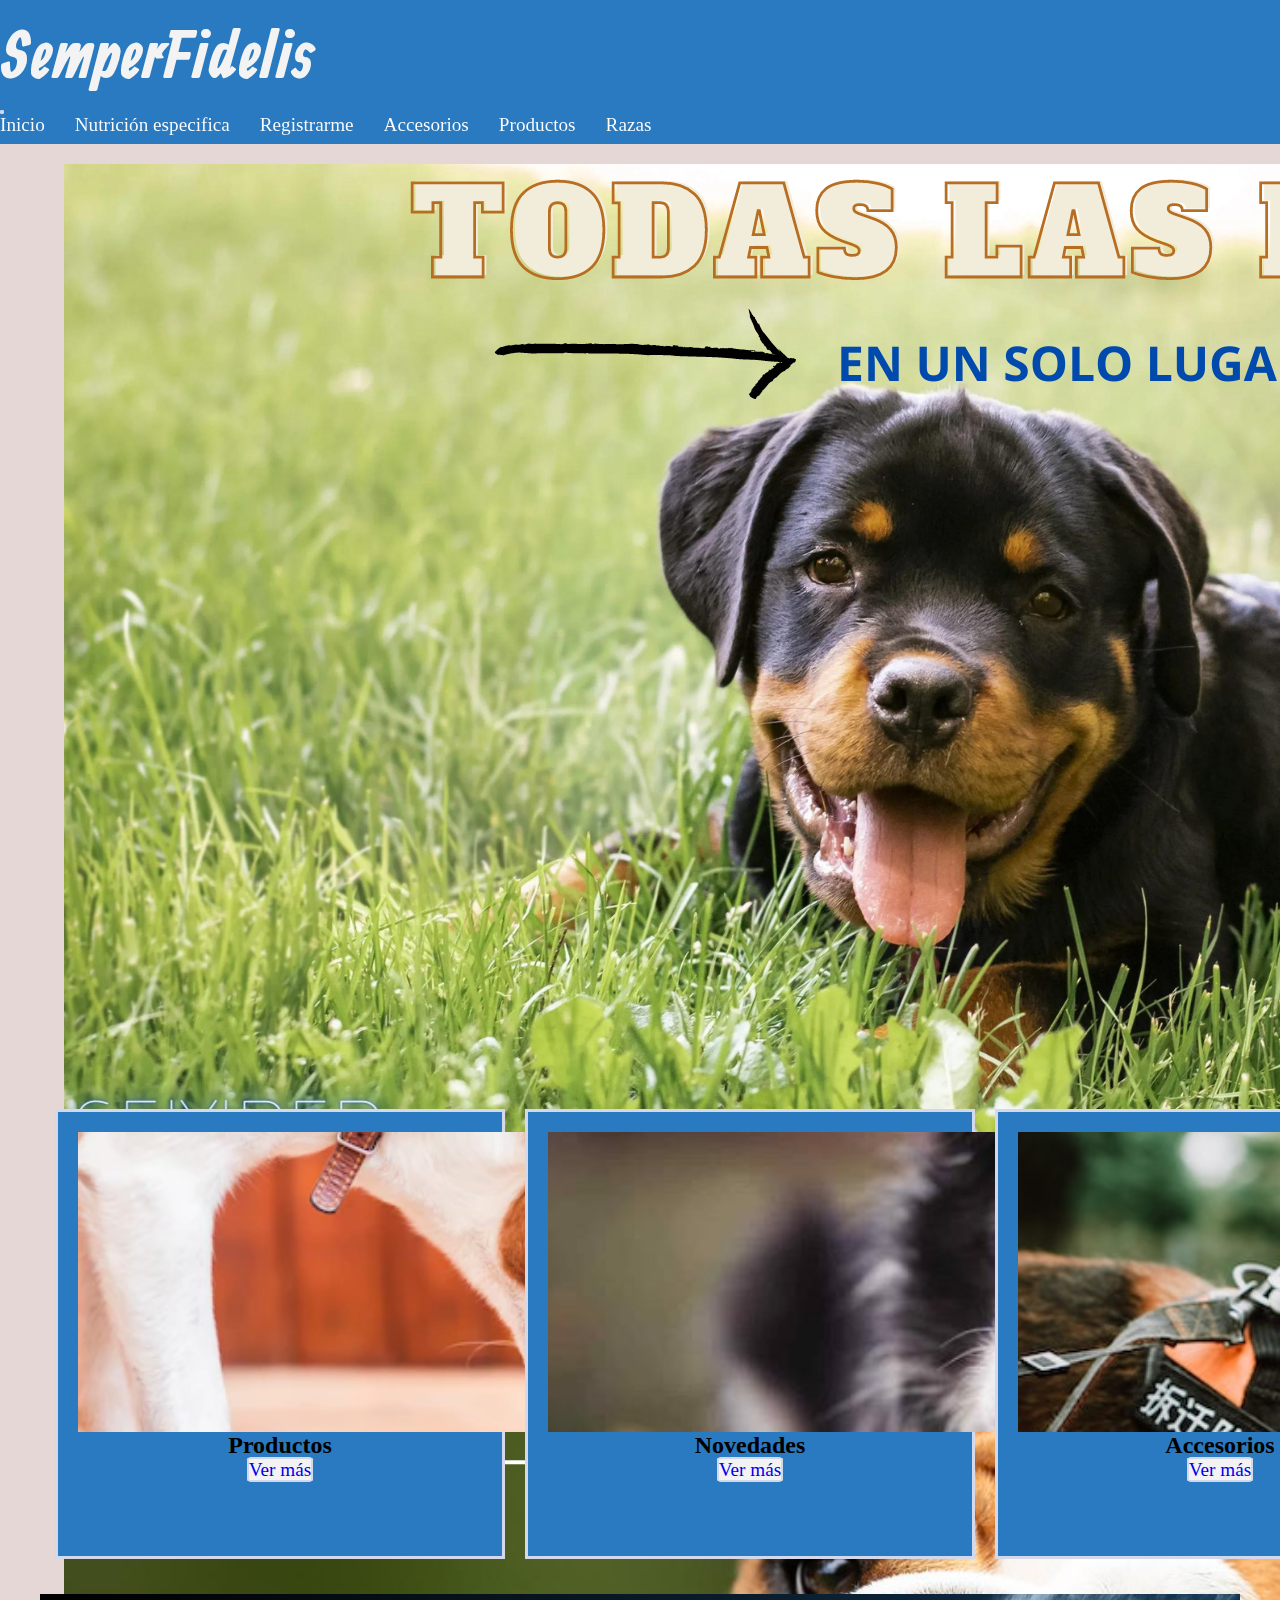
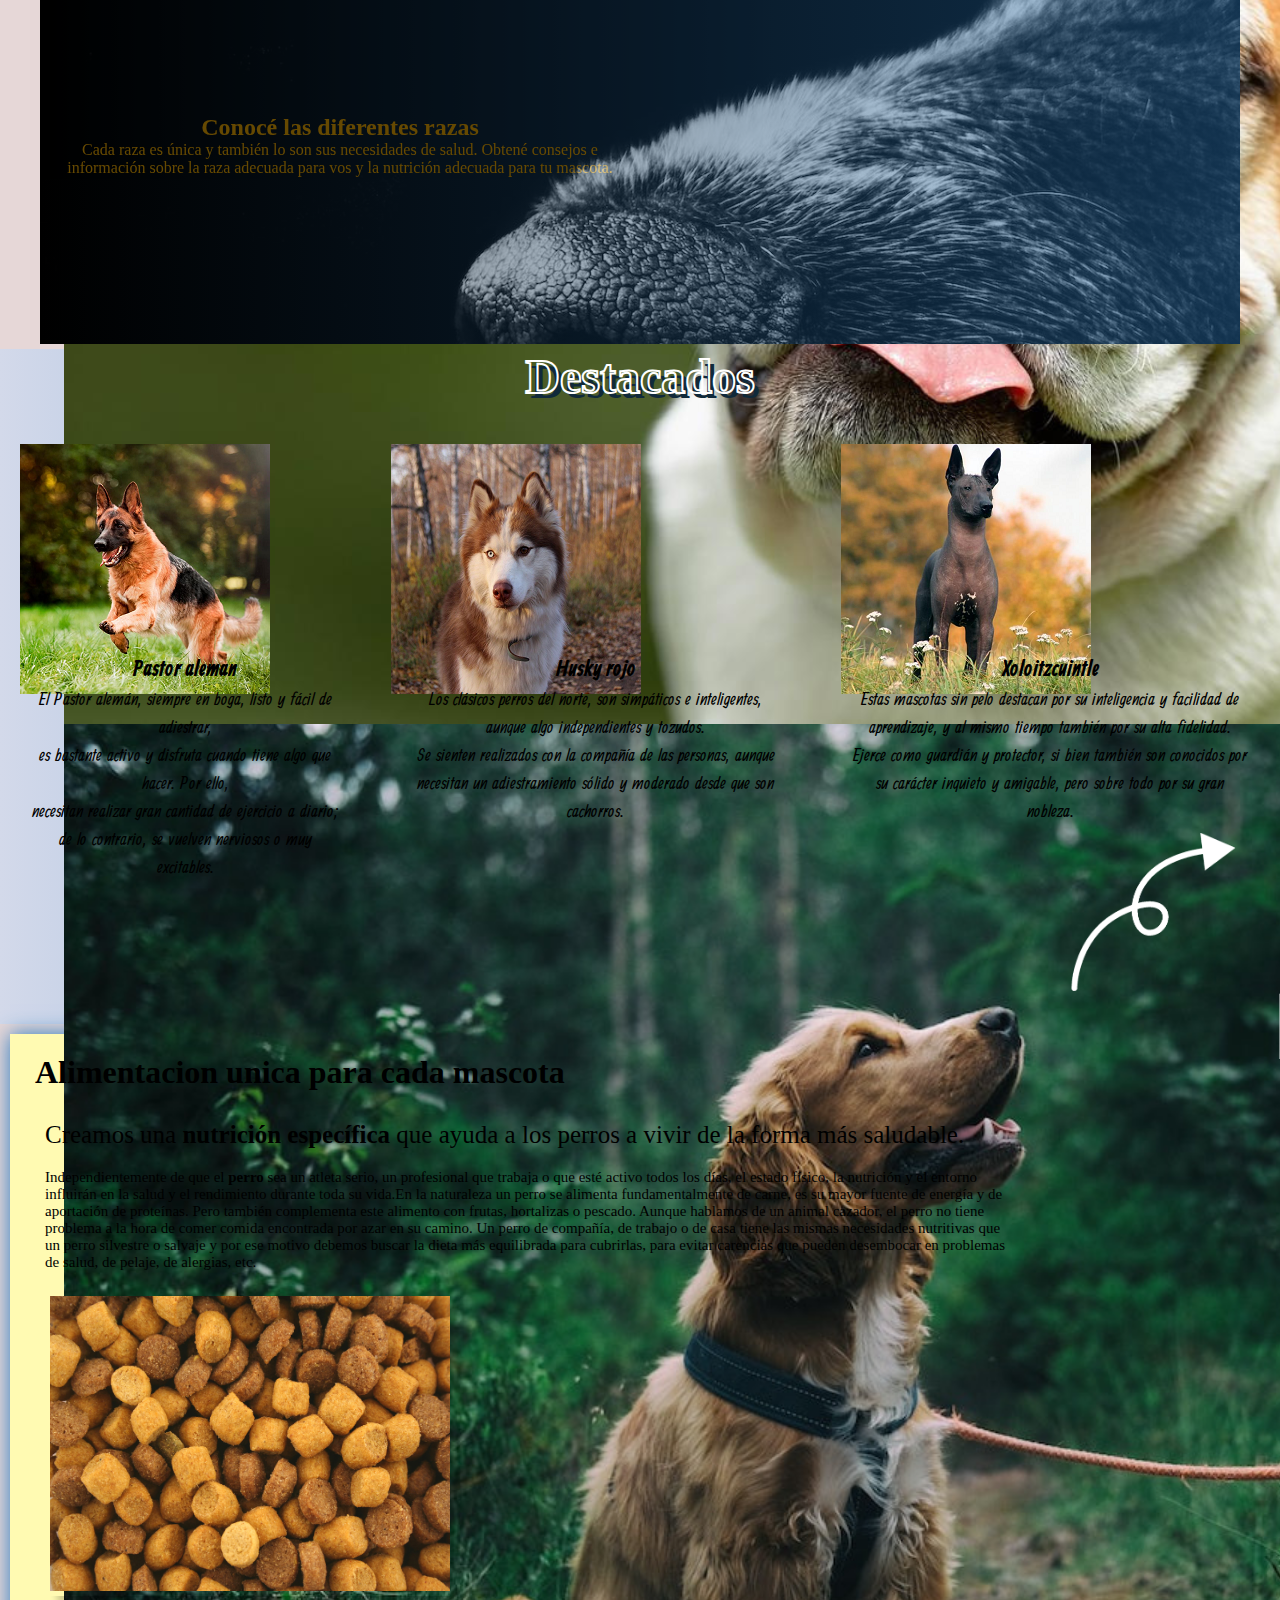
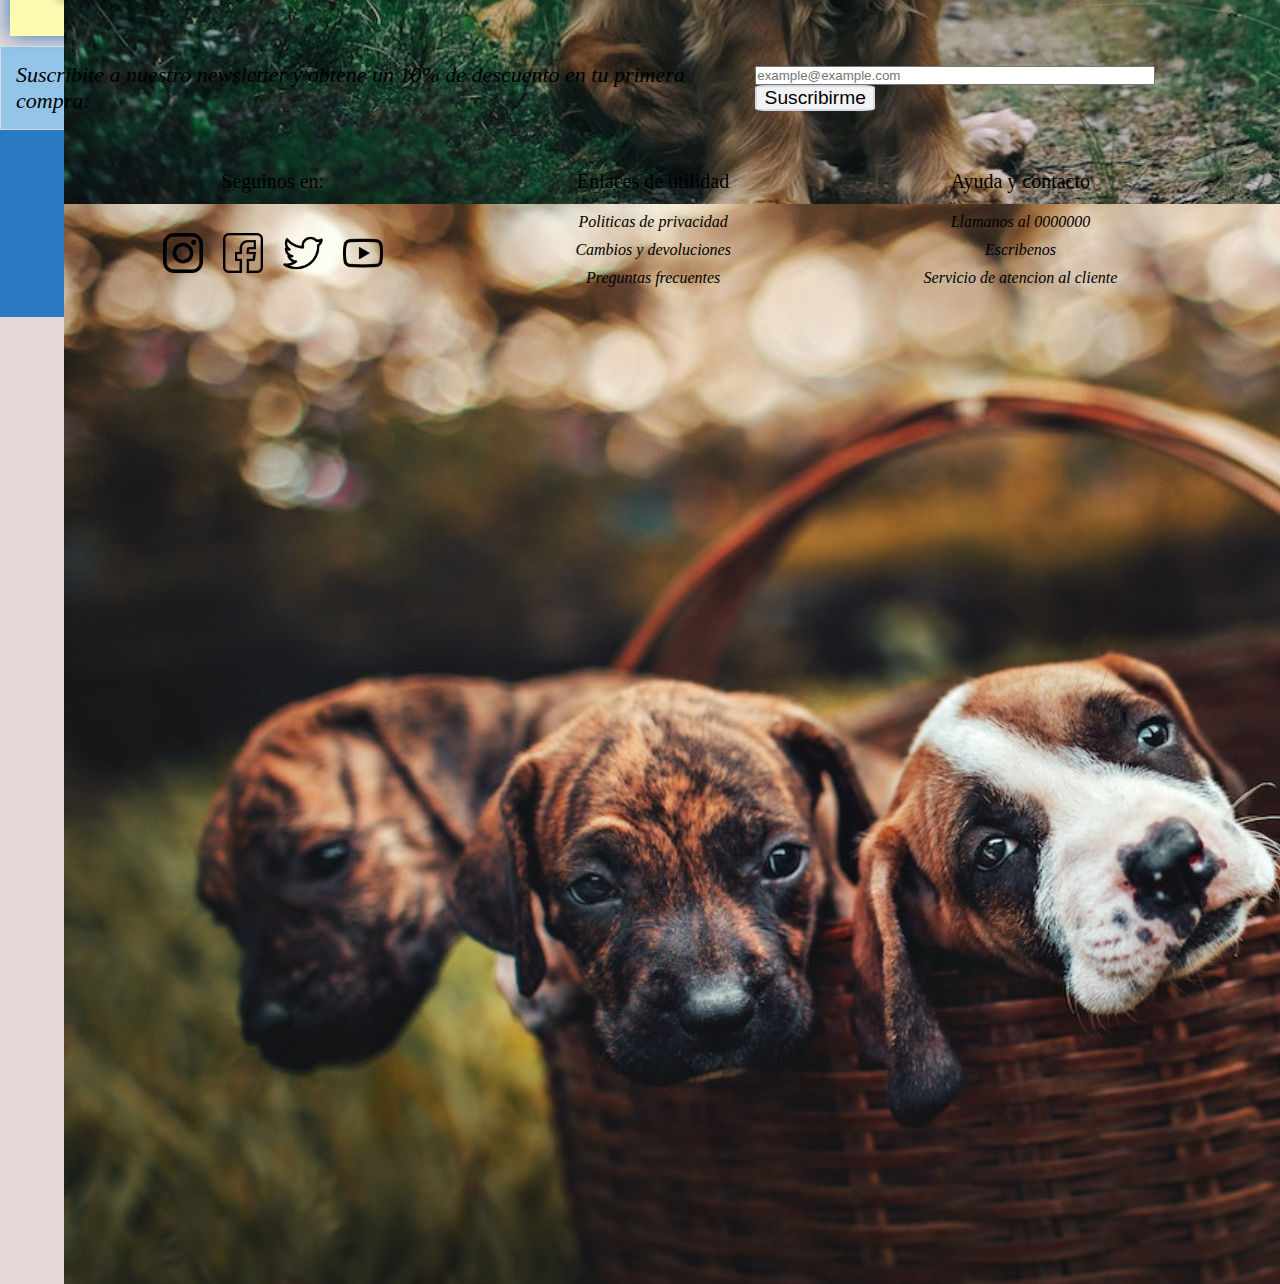
<file: index.html>
<html lang="en">
  <head>
    <meta charset="UTF-8" />
    <meta http-equiv="X-UA-Compatible" content="IE=edge" />
    <meta name="viewport" content="width=device-width, initial-scale=1.0" />
    <meta
      name="description"
      content="La salud y alimentacion es unica para cada mascota ¡Enterate de mas aca!"
    />
    <link
      rel="shortcut icon"
      href="./img/semperfidelis.ico"
      type="image/x-icon"
    />
    <link
      href="https://cdn.jsdelivr.net/npm/bootstrap@5.2.3/dist/css/bootstrap.min.css"
      rel="stylesheet"
      integrity="sha384-rbsA2VBKQhggwzxH7pPCaAqO46MgnOM80zW1RWuH61DGLwZJEdK2Kadq2F9CUG65"
      crossorigin="anonymous"
    />
    <link rel="stylesheet" href="./css/style.css" />
    <link rel="preconnect" href="https://fonts.googleapis.com" />
    <link rel="preconnect" href="https://fonts.gstatic.com" crossorigin />
    <link
      href="https://fonts.googleapis.com/css2?family=Keania+One&family=Kenia&family=Ranga:wght@400;700&display=swap"
      rel="stylesheet"
    />
    <title>Semper Fidelis|Nutricion para cada mascota</title>
  </head>

  <body>
    <header class="navbar navbar-expand-lg p-3">
      <div class="container-fluid">
        <h1>SemperFidelis</h1>
        <button
          class="navegacion navbar-toggler"
          type="button"
          data-bs-toggle="collapse"
          data-bs-target="#navbarNav"
          aria-controls="navbarNav"
          aria-expanded="false"
          aria-label="Toggle navigation"
        >
          <span class="navbar-toggler-icon"></span>
        </button>
        <nav class="navegacion__inicio collapse navbar-collapse" id="navbarNav">
          <ul>
            <li class="nav-item">
              <a class="nav-link" aria-current="page" href="index.html"
                >Inicio</a
              >
            </li>
            <li class="nav-item">
              <a class="nav-link" href="./pages/nutricion-especifica.html"
                >Nutrición especifica</a
              >
            </li>
            <li class="nav-item">
              <a class="nav-link" href="./pages/registrarme.html"
                >Registrarme</a
              >
            </li>
            <li class="nav-item">
              <a class="nav-link" href="./pages/accesorios.html">Accesorios</a>
            </li>
            <li class="nav-item">
              <a class="nav-link" href="./pages/productos.html">Productos</a>
            </li>
            <li class="nav-item">
              <a class="nav-link" href="./pages/razas-perros.html">Razas</a>
            </li>
          </ul>
        </nav>
      </div>
    </header>

    <!---------------------------------------------- Inicio del main ----------------------------------------------->
    <main>
      <section
        id="carouselExampleControls"
        class="carousel slide"
        data-bs-ride="carousel"
      >
        <div class="carousel-inner">
          <div class="carrousel carousel-item active">
            <img
              src="./img/todaslasrazascarou.png"
              class="d-block w-100 h-auto img-fluid"
              alt="perro rottweiler"
            />
          </div>
          <div class="carousel-item">
            <img
              src="./img/nutricionperrocarou.png"
              class="d-block w-100 img-fluid"
              alt="..."
            />
          </div>
          <div class="carousel-item">
            <img
              src="./img/registrateobtene.png"
              class="d-block w-100 img-fluid"
              alt="Perro en el bosque"
            />
          </div>
          <div class="carousel-item">
            <img
              src="./img/losmejorespro.png"
              class="d-block w-100 img-fluid"
              alt="cachorros en un canasto"
            />
          </div>
        </div>
        <button
          class="carrousel__boton carousel-control-prev"
          type="button"
          data-bs-target="#carouselExampleControls"
          data-bs-slide="prev"
        >
          <span class="carousel-control-prev-icon" aria-hidden="true"></span>
          <span class="visually-hidden">Previous</span>
        </button>
        <button
          class="carrousel__boton carousel-control-next"
          type="button"
          data-bs-target="#carouselExampleControls"
          data-bs-slide="next"
        >
          <span class="carousel-control-next-icon" aria-hidden="true"></span>
          <span class="visually-hidden">Next</span>
        </button>
      </section>
      <!------------------------------------------PORDUCTOS ACCESORIOS NOVEDADES----------------------------------------->

      <section class="card">
        <article class="card__tarj">
          <img
            class="img-fluid card__foto"
            src="./img/perrocomiendo"
            alt="perro comiendo"
          />
          <div class="card-body">
            <h2 class="card__title">Productos</h2>
            <a
              href="./pages/productos.html"
              class="btn d-grid gap-2 col-6 mx-auto"
              >Ver más</a
            >
          </div>
        </article>

        <article class="card__tarj">
          <img
            class="img-fluid card__foto"
            src="./img/novedadesperro.jpg"
            alt="perro moviendo la cabeza"
          />
          <div class="card-body">
            <h2 class="card__title">Novedades</h2>
            <a href="#" class="btn d-grid gap-2 col-6 mx-auto">Ver más</a>
          </div>
        </article>

        <article class="card__tarj">
          <img
            class="img-fluid card__foto"
            src="./img/arneshusky.jpg"
            alt="perro con arnes"
          />
          <div class="card-body">
            <h2 class="card__title">Accesorios</h2>
            <a
              href="./pages/accesorios.html"
              class="btn d-grid gap-2 col-6 mx-auto"
              >Ver más</a
            >
          </div>
        </article>
      </section>

      <!---------------------------------------- Razas de perros ------------------------------->
      <section>
        <article class="razas">
          <a class="capa" href="./pages/razas-perros.html">
            <div class="capa__dtlle">
              <div class="razas__texto">
                <h2 class="text-center fs-1">
                  Conocé las diferentes <strong>razas</strong>
                </h2>
                <p>
                  Cada raza es única y también lo son sus necesidades de salud.
                  Obtené consejos e información sobre la raza adecuada para vos
                  y la nutrición adecuada para tu mascota.
                </p>
              </div>
            </div>
          </a>
        </article>
      </section>

      <!---------------------------------------------------------Destacados-------------------------------------------------------------------->
      <section>
        <h2 class="destacados shadow">Destacados</h2>

        <div class="destacados__perros">
          <article class="destacados__tarjeta row g-0">
            <div class="destacados__imagen">
              <img
                src="./img/pastordefensa.png"
                class="img-fluid"
                alt="pastor aleman"
              />
            </div>
            <div class="destacados__texto">
              <h3>Pastor aleman</h3>
              <p>
                El Pastor alemán, siempre en boga, listo y fácil de adiestrar,
                <br />
                es bastante activo y disfruta cuando tiene algo que hacer. Por
                ello, <br />
                necesitan realizar gran cantidad de ejercicio a diario; de lo
                contrario, se vuelven nerviosos o muy excitables.
              </p>
            </div>
          </article>
          <article class="destacados__tarjeta row g-0">
            <div class="destacados__imagen">
              <img
                src="./img/huskyrojo.png"
                class="img-fluid"
                alt="perro siberiano"
              />
            </div>
            <div class="destacados__texto">
              <h3>Husky rojo</h3>
              <p>
                Los clásicos perros del norte, son simpáticos e inteligentes,
                <br />
                aunque algo independientes y tozudos. <br />
                Se sienten realizados con la compañía de las personas, aunque
                necesitan un adiestramiento sólido y moderado desde que son
                cachorros.
              </p>
            </div>
          </article>
          <article class="destacados__tarjeta row g-0">
            <div class="destacados__imagen">
              <img
                src="./img/destacado3perro.png"
                class="img-fluid"
                alt="perro sin pelo"
              />
            </div>
            <div class="destacados__texto">
              <h3>Xoloitzcuintle</h3>
              <p>
                Estas mascotas sin pelo destacan por su inteligencia y facilidad
                de aprendizaje, y al mismo tiempo también por su alta fidelidad.
                <br />
                Ejerce como guardián y protector, si bien también son conocidos
                por su carácter inquieto y amigable, pero sobre todo por su gran
                nobleza.
              </p>
            </div>
          </article>
        </div>
      </section>
      <!-------------------------------------ALIMENTACION UNICA------------------------------------>

      <section class="d-flex justify-content-around container-fluid">
        <div class="alimentacionunica d-flex flex-md-column flex-xl-row">
          <div class="text-center">
            <h2 class="alimentacionunica__titulo">
              Alimentacion unica para cada <strong>mascota</strong>
            </h2>

            <p class="alimentacionunica__parrafo1">
              Creamos una <strong>nutrición específica</strong> que ayuda a los
              perros a vivir de la forma más saludable.
            </p>

            <p class="alimentacionunica__parrafo2 text-center">
              Independientemente de que el <strong>perro</strong> sea un atleta
              serio, un profesional que trabaja o que esté activo todos los
              días, el estado físico, la nutrición y el entorno influirán en la
              salud y el rendimiento durante toda su vida.En la naturaleza un
              perro se alimenta fundamentalmente de carne, es su mayor fuente de
              energía y de aportación de proteínas. Pero también complementa
              este alimento con frutas, hortalizas o pescado. Aunque hablamos de
              un animal cazador, el perro no tiene problema a la hora de comer
              comida encontrada por azar en su camino. Un perro de compañía, de
              trabajo o de casa tiene las mismas necesidades nutritivas que un
              perro silvestre o salvaje y por ese motivo debemos buscar la dieta
              más equilibrada para cubrirlas, para evitar carencias que pueden
              desembocar en problemas de salud, de pelaje, de alergias, etc.
            </p>
          </div>

          <img
            class="alimentacionunica__img fluid-img rounded mx-auto d-block"
            src="./img/comidaperro.jpg"
            alt="comida de perro"
          />
        </div>
      </section>
      <!---------------------------------------------------------------------------->

      <article class="newsletter">
        <p class="newsletter__parrafo">
          Suscribite a nuestro newsletter y obtene un 10% de descuento en tu
          primera compra:
        </p>
        <form action="">
          <input
            class="newsletter__input"
            type="text"
            placeholder="example@example.com"
          />
          <button class="btn">Suscribirme</button>
        </form>
      </article>
    </main>
    <!---------------------------------------------------------------- Fin del main ----------------------------------------------------------------->

    <!-------------------------------------------------------------- --Inicio del footer ------------------------------------------------------------>

    <footer class="footer">
      <div class="footer__redes">
        <span class="footer__span">Seguinos en:</span>
        <div class="footer__logoredes">
          <a href="https://www.instagram.com/">
            <img src="./img/logotipo-de-instagram.png" alt="logo instagram"
          /></a>
          <a href="https://www.facebook.com/"
            ><img src="./img/facebook.png" alt="logo facebook"
          /></a>
          <a href="https://twitter.com/"
            ><img src="./img/twitter.png" alt="logo twitter"
          /></a>
          <a href="https://www.youtube.com/"
            ><img src="./img/youtube.png" alt="logo youtube"
          /></a>
        </div>
      </div>

      <div class="footer__enlaces">
        <span class="footer__span">Enlaces de utilidad</span>
        <i>Politicas de privacidad</i>
        <i>Cambios y devoluciones</i>
        <i>Preguntas frecuentes</i>
      </div>

      <div class="footer__ayuda">
        <span class="footer__span">Ayuda y contacto</span>
        <i>Llamanos al 0000000</i>
        <i>Escribenos</i>
        <i>Servicio de atencion al cliente</i>
      </div>
    </footer>
    <script
      src="https://cdn.jsdelivr.net/npm/bootstrap@5.2.3/dist/js/bootstrap.bundle.min.js"
      integrity="sha384-kenU1KFdBIe4zVF0s0G1M5b4hcpxyD9F7jL+jjXkk+Q2h455rYXK/7HAuoJl+0I4"
      crossorigin="anonymous"
    ></script>
  </body>
</html>
</file>
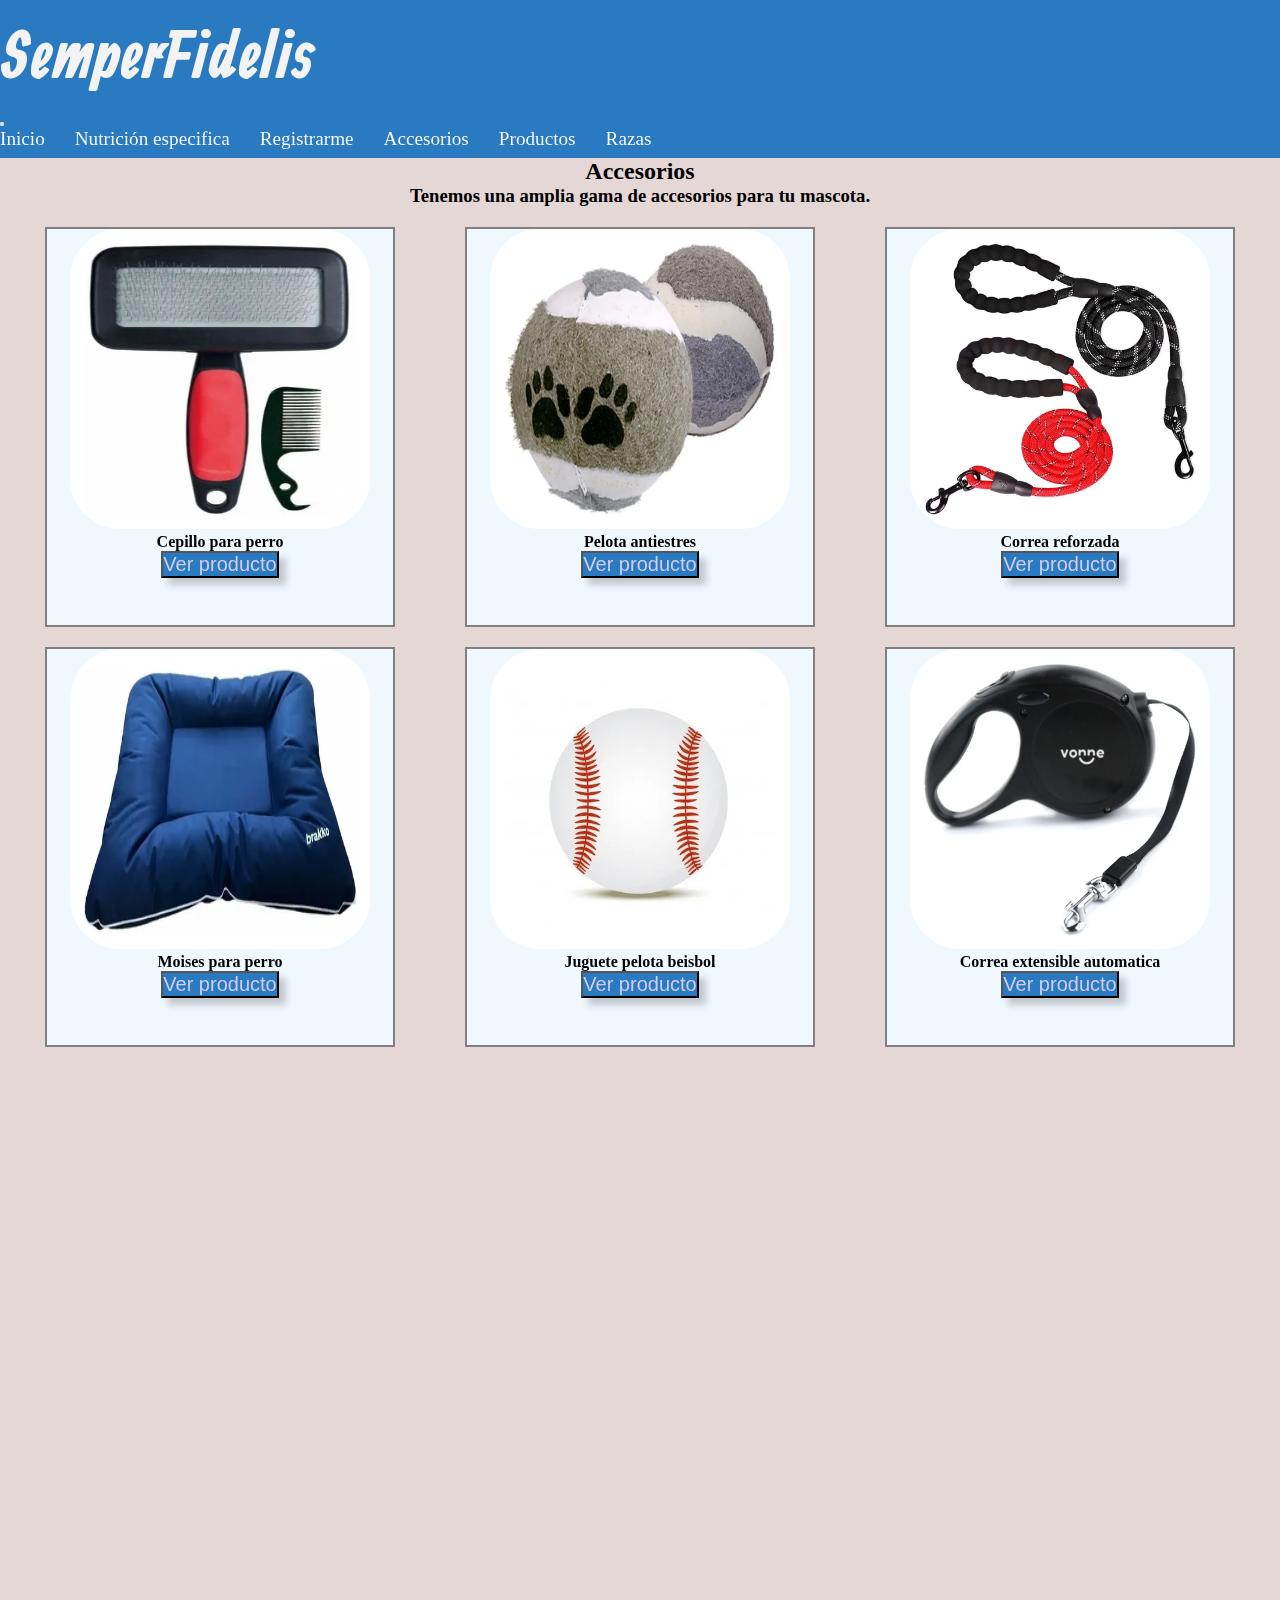
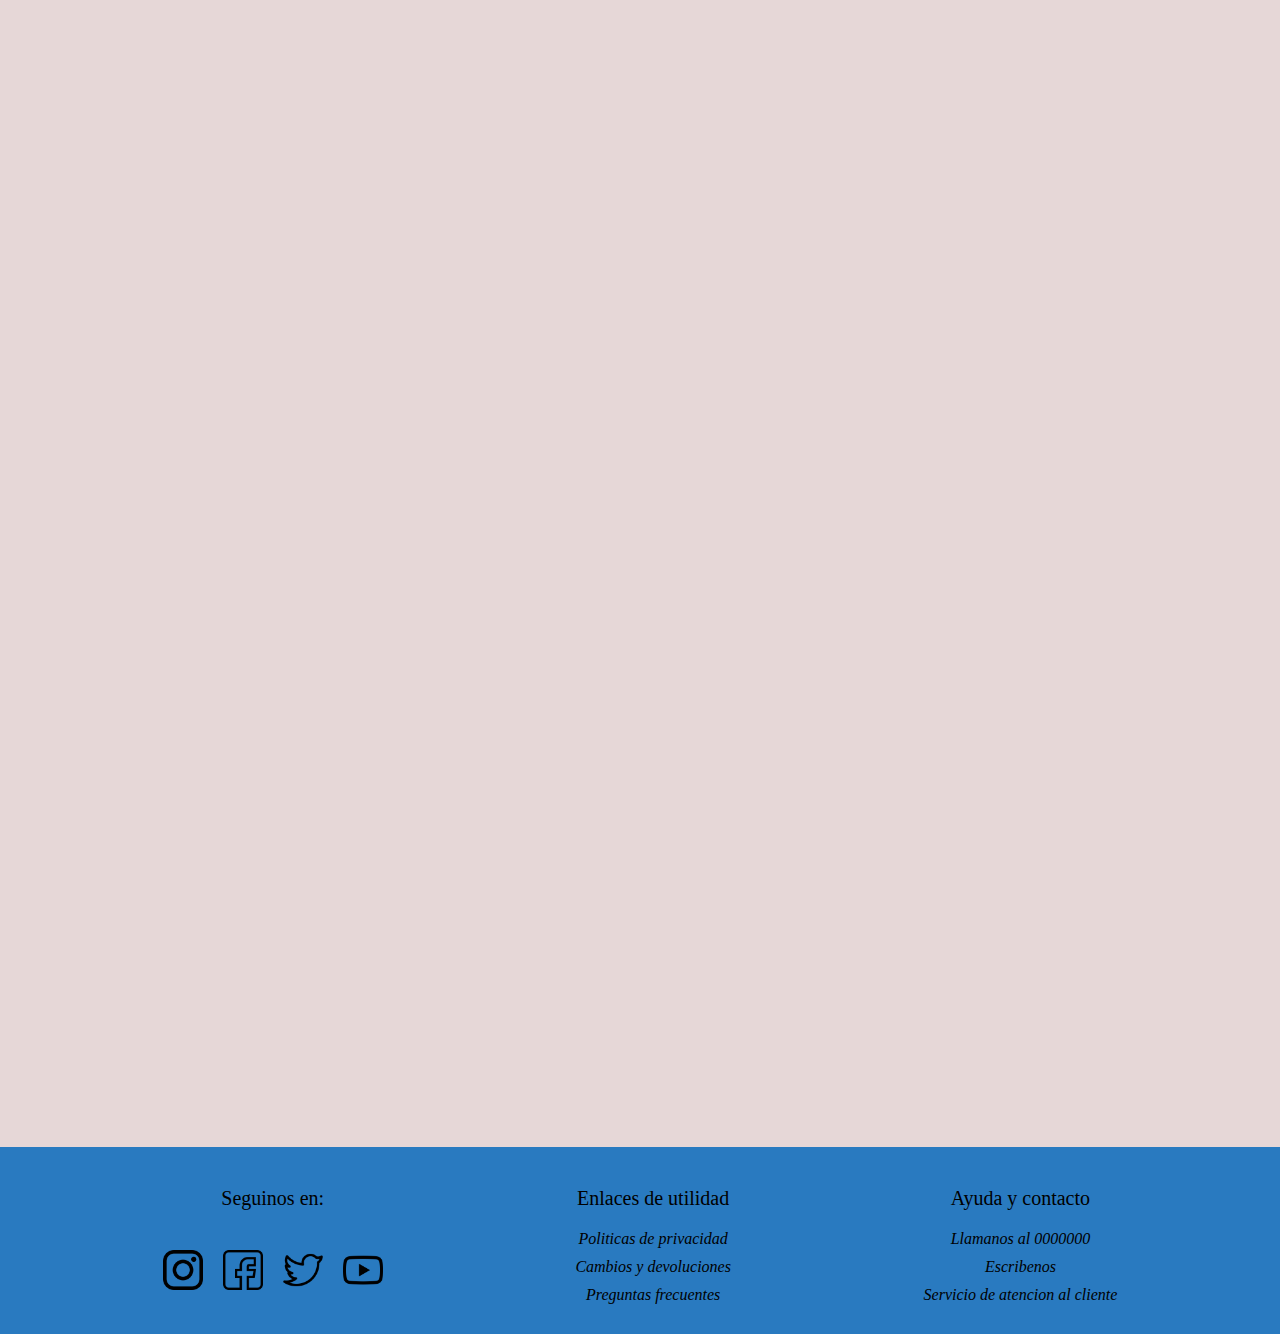
<file: pages/accesorios.html>
<!DOCTYPE html>
<html lang="en">
  <head>
    <meta charset="UTF-8" />
    <meta http-equiv="X-UA-Compatible" content="IE=edge" />
    <meta name="viewport" content="width=device-width, initial-scale=1.0" />
    <meta
      name="description"
      content="Amplia gama de accesorios para tu perro, la experiencia mas comoda en la compra para tu mascota"
    />
    <link
      rel="shortcut icon"
      href="../img/semperfidelis.ico"
      type="image/x-icon"
    />
    <link href="https://unpkg.com/aos@2.3.1/dist/aos.css" rel="stylesheet" />
    <link
      href="https://cdn.jsdelivr.net/npm/bootstrap@5.2.3/dist/css/bootstrap.min.css"
      rel="stylesheet"
      integrity="sha384-rbsA2VBKQhggwzxH7pPCaAqO46MgnOM80zW1RWuH61DGLwZJEdK2Kadq2F9CUG65"
      crossorigin="anonymous"
    />
    <link rel="stylesheet" href="../css/style.css" />
    <link rel="preconnect" href="https://fonts.googleapis.com" />
    <link rel="preconnect" href="https://fonts.gstatic.com" crossorigin />
    <link
      href="https://fonts.googleapis.com/css2?family=Keania+One&family=Kenia&family=Ranga:wght@400;700&display=swap"
      rel="stylesheet"
    />
    <title>SemperFidelis|Los accesorios que necesita tu perro</title>
  </head>
  <body>
    <header class="navbar navbar-expand-lg p-3">
      <div class="container-fluid">
        <h1>SemperFidelis</h1>

        <a class="navbar-brand" href="#"></a>
        <button
          class="navegacion navbar-toggler"
          type="button"
          data-bs-toggle="collapse"
          data-bs-target="#navbarNav"
          aria-controls="navbarNav"
          aria-expanded="false"
          aria-label="Toggle navigation"
        >
          <span class="navbar-toggler-icon"></span>
        </button>
        <nav class="navegacion__inicio collapse navbar-collapse" id="navbarNav">
          <ul>
            <li class="nav-item">
              <a class="nav-link" aria-current="page" href="../index.html"
                >Inicio</a
              >
            </li>
            <li class="nav-item">
              <a class="nav-link" href="./nutricion-especifica.html"
                >Nutrición especifica</a
              >
            </li>
            <li class="nav-item">
              <a class="nav-link" href="./registrarme.html">Registrarme</a>
            </li>
            <li class="nav-item">
              <a class="nav-link" href="./accesorios.html">Accesorios</a>
            </li>
            <li class="nav-item">
              <a class="nav-link" href="./productos.html">Productos</a>
            </li>
            <li class="nav-item">
              <a class="nav-link" href="./razas-perros.html">Razas</a>
            </li>
          </ul>
        </nav>
      </div>
    </header>
    <main>
      <section class="pagina-accesorios">
        <div class="pagina__titulo">
          <h2 class="fs-1 fw-bold">Accesorios</h2>

          <h3 class="fs-4 fst-italic">
            Tenemos una amplia gama de <strong>accesorios</strong> para tu
            mascota.
          </h3>
        </div>
      </section>

      <section>
        <div class="accesorios">
          <div class="accesorios__tarjeta" data-aos="flip-down">
            <img
              class="img-fluid accesorios__img"
              src="../img/cepilloperro"
              alt="cepilloperro"
            />
            <h4>Cepillo para perro</h4>
            <button class="accesorios__boton">Ver producto</button>
          </div>

          <div class="accesorios__tarjeta" data-aos="flip-down">
            <img
              class="img-fluid accesorios__img"
              src="../img/tenisperro.webp"
              alt="pelota de tenis"
            />
            <h4>Pelota antiestres</h4>
            <button class="accesorios__boton">Ver producto</button>
          </div>

          <div class="accesorios__tarjeta" data-aos="flip-down">
            <img
              class="img-fluid accesorios__img"
              src="../img/sogaperro.webp"
              alt="correa para perro"
            />
            <h4>Correa reforzada</h4>
            <button class="accesorios__boton">Ver producto</button>
          </div>

          <div class="accesorios__tarjeta" data-aos="flip-down">
            <img
              class="img-fluid accesorios__img"
              src="../img/camaperro.webp"
              alt="cama de perro"
            />
            <h4>Moises para perro</h4>
            <button class="accesorios__boton">Ver producto</button>
          </div>

          <div class="accesorios__tarjeta" data-aos="flip-down">
            <img
              class="img-fluid accesorios__img"
              src="../img/pelotamaciza.webp"
              alt="pelota juguete"
            />
            <h4>Juguete pelota beisbol</h4>
            <button class="accesorios__boton">Ver producto</button>
          </div>

          <div class="accesorios__tarjeta" data-aos="flip-down">
            <img
              class="img-fluid accesorios__img"
              src="../img/correaextensible.webp"
              alt="correa extensible"
            />
            <h4>Correa extensible automatica</h4>
            <button class="accesorios__boton">Ver producto</button>
          </div>

          <div class="accesorios__tarjeta" data-aos="flip-down">
            <img
              class="img-fluid accesorios__img"
              src="../img/collarperro.webp"
              alt="collar para perro"
            />
            <h4>Collar reforzado regulable</h4>
            <button class="accesorios__boton">Ver producto</button>
          </div>

          <div class="accesorios__tarjeta" data-aos="flip-down">
            <img
              class="img-fluid accesorios__img"
              src="../img/cortauñasperros.webp"
              alt="corta uñas para perros"
            />
            <h4>Alicate corta uña</h4>
            <button class="accesorios__boton">Ver producto</button>
          </div>

          <div class="accesorios__tarjeta" data-aos="flip-down">
            <img
              class="img-fluid accesorios__img"
              src="../img/correaverde.webp"
              alt="correa de perros"
            />
            <h4>Correa reforzada grande</h4>
            <button class="accesorios__boton">Ver producto</button>
          </div>

          <div class="accesorios__tarjeta" data-aos="flip-down">
            <img
              class="img-fluid accesorios__img"
              src="../img/huesosoga.webp"
              alt="juguete soga"
            />
            <h4>Juguete soga anudada</h4>
            <button class="accesorios__boton">Ver producto</button>
          </div>

          <div class="accesorios__tarjeta" data-aos="flip-down">
            <img
              class="img-fluid accesorios__img"
              src="../img/juegueterellenable.webp"
              alt="juguete rellenable"
            />
            <h4>Juguete rellenable zambo</h4>
            <button class="accesorios__boton">Ver producto</button>
          </div>

          <div class="accesorios__tarjeta" data-aos="flip-down">
            <img
              class="img-fluid accesorios__img"
              src="../img/pelotabasquet.webp"
              alt="juguete pelota basket"
            />
            <h4>Pelota basket vinilo</h4>
            <button class="accesorios__boton">Ver producto</button>
          </div>

          <div class="accesorios__tarjeta" data-aos="flip-down">
            <img
              class="img-fluid accesorios__img"
              src="../img/arnespretal.webp"
              alt="arnes perro"
            />
            <h4>Arnes ajustable</h4>
            <button class="accesorios__boton">Ver producto</button>
          </div>
          <div class="accesorios__tarjeta" data-aos="flip-down">
            <img
              class="img-fluid accesorios__img"
              src="../img/pecheraverde.webp"
              alt="pechera perro"
            />
            <h4>Pechera antitirones acolchada</h4>
            <button class="accesorios__boton">Ver producto</button>
          </div>

          <div class="accesorios__tarjeta" data-aos="flip-down">
            <img
              class="img-fluid accesorios__img"
              src="../img/pecherasoldado.webp"
              alt="pechera"
            />
            <h4>Pretal arnes</h4>
            <button class="accesorios__boton">Ver producto</button>
          </div>

          <div class="accesorios__tarjeta" data-aos="flip-down">
            <img
              class="img-fluid accesorios__img"
              src="../img/patoconsonido.webp"
              alt="juguete pato"
            />
            <h4>Juguete pato chillon</h4>
            <button class="accesorios__boton">Ver producto</button>
          </div>
          <div class="accesorios__tarjeta" data-aos="flip-down">
            <img
              class="img-fluid accesorios__img"
              src="../img/mordillo.webp"
              alt="juguete dental"
            />
            <h4>Juguete dental con soga</h4>
            <button class="accesorios__boton">Ver producto</button>
          </div>

          <div class="accesorios__tarjeta" data-aos="flip-down">
            <img
              class="img-fluid accesorios__img"
              src="../img/correaperro.webp"
              alt="correa para perro"
            />
            <h4>Correa paseo</h4>
            <button class="accesorios__boton">Ver producto</button>
          </div>
        </div>
      </section>
    </main>

    <footer class="footer">
      <div class="footer__redes">
        <span class="footer__span">Seguinos en:</span>
        <div class="footer__logoredes">
          <img src="../img/logotipo-de-instagram.png" alt="logo instagram" />
          <img src="../img/facebook.png" alt="logo facebook" />
          <img src="../img/twitter.png" alt="logo twitter" />
          <img src="../img/youtube.png" alt="logo youtube" />
        </div>
      </div>

      <div class="footer__enlaces">
        <span class="footer__span">Enlaces de utilidad</span>
        <i>Politicas de privacidad</i>
        <i>Cambios y devoluciones</i>
        <i>Preguntas frecuentes</i>
      </div>

      <div class="footer__ayuda">
        <span class="footer__span">Ayuda y contacto</span>
        <i>Llamanos al 0000000</i>
        <i>Escribenos</i>
        <i>Servicio de atencion al cliente</i>
      </div>
    </footer>
    <script
      src="https://cdn.jsdelivr.net/npm/bootstrap@5.2.3/dist/js/bootstrap.bundle.min.js"
      integrity="sha384-kenU1KFdBIe4zVF0s0G1M5b4hcpxyD9F7jL+jjXkk+Q2h455rYXK/7HAuoJl+0I4"
      crossorigin="anonymous"
    ></script>
    <script src="https://unpkg.com/aos@2.3.1/dist/aos.js"></script>
    <script>
      AOS.init();
    </script>
  </body>
</html>
</file>
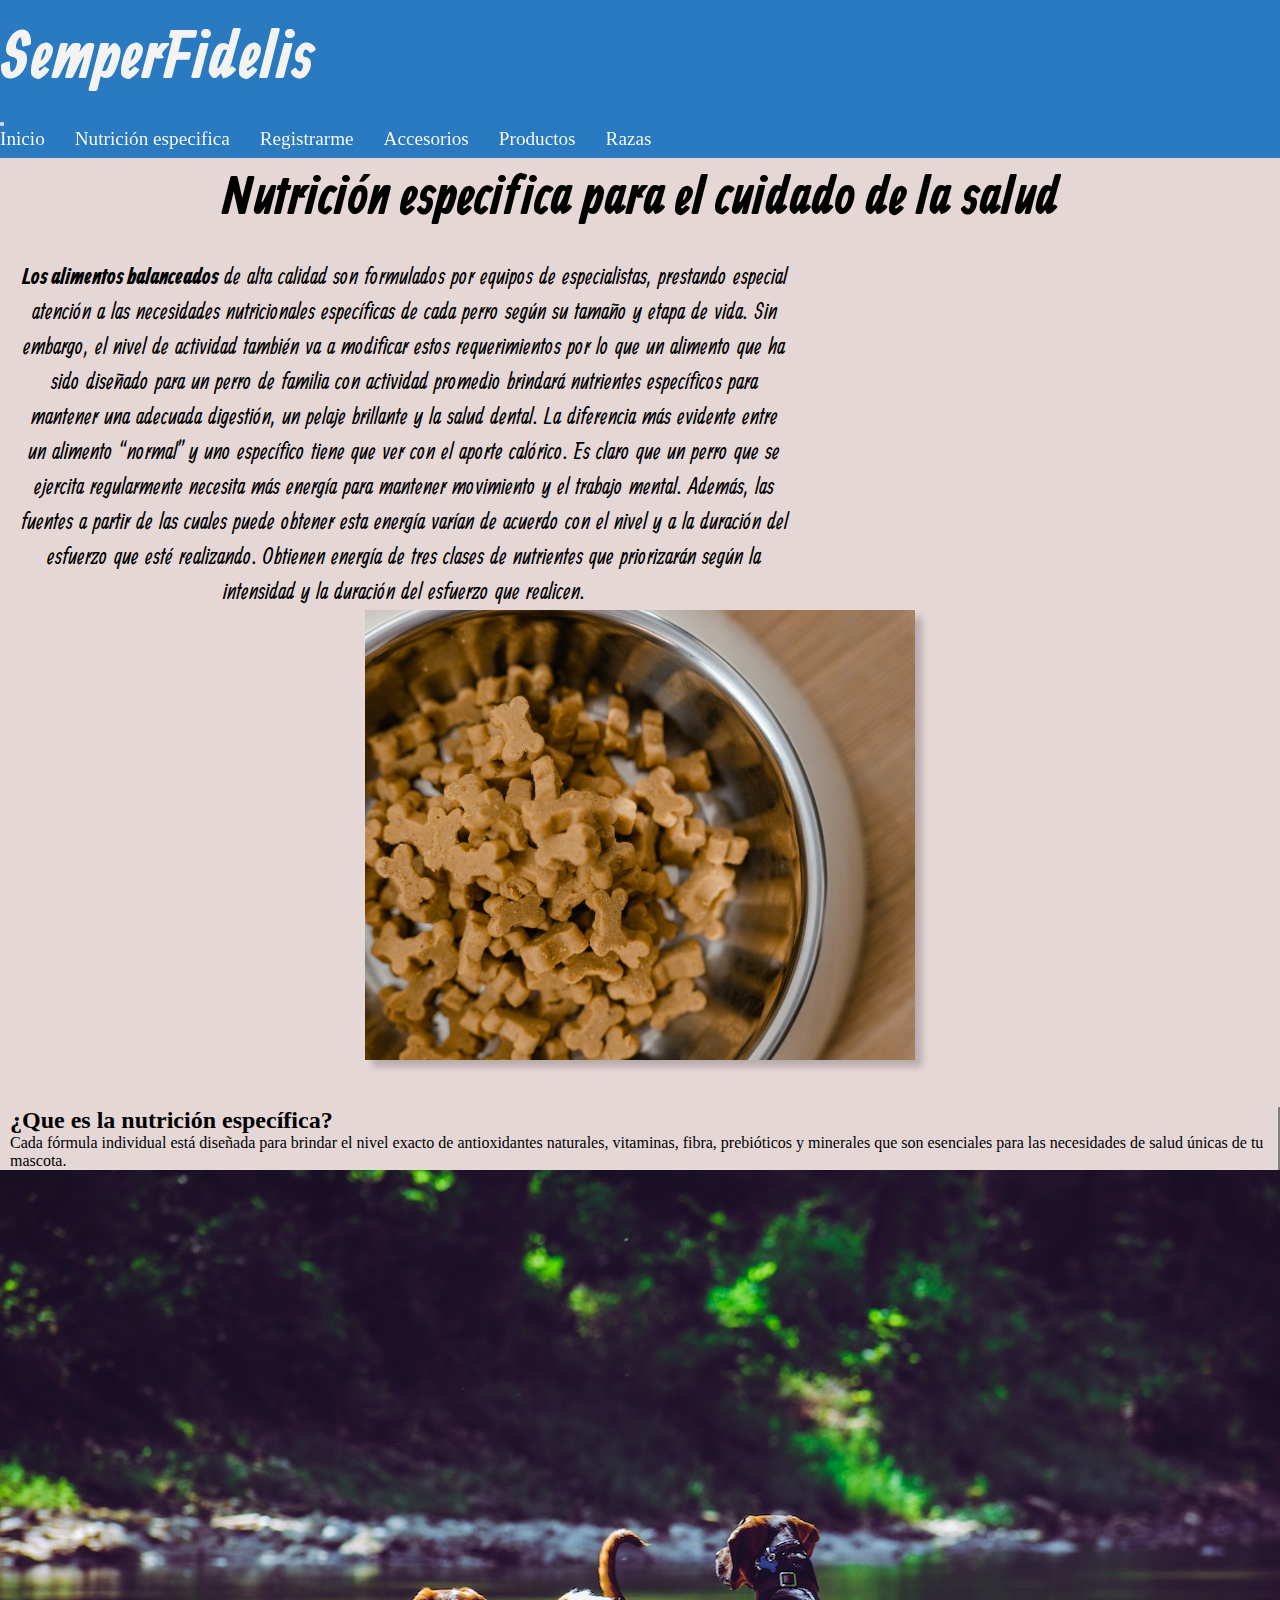
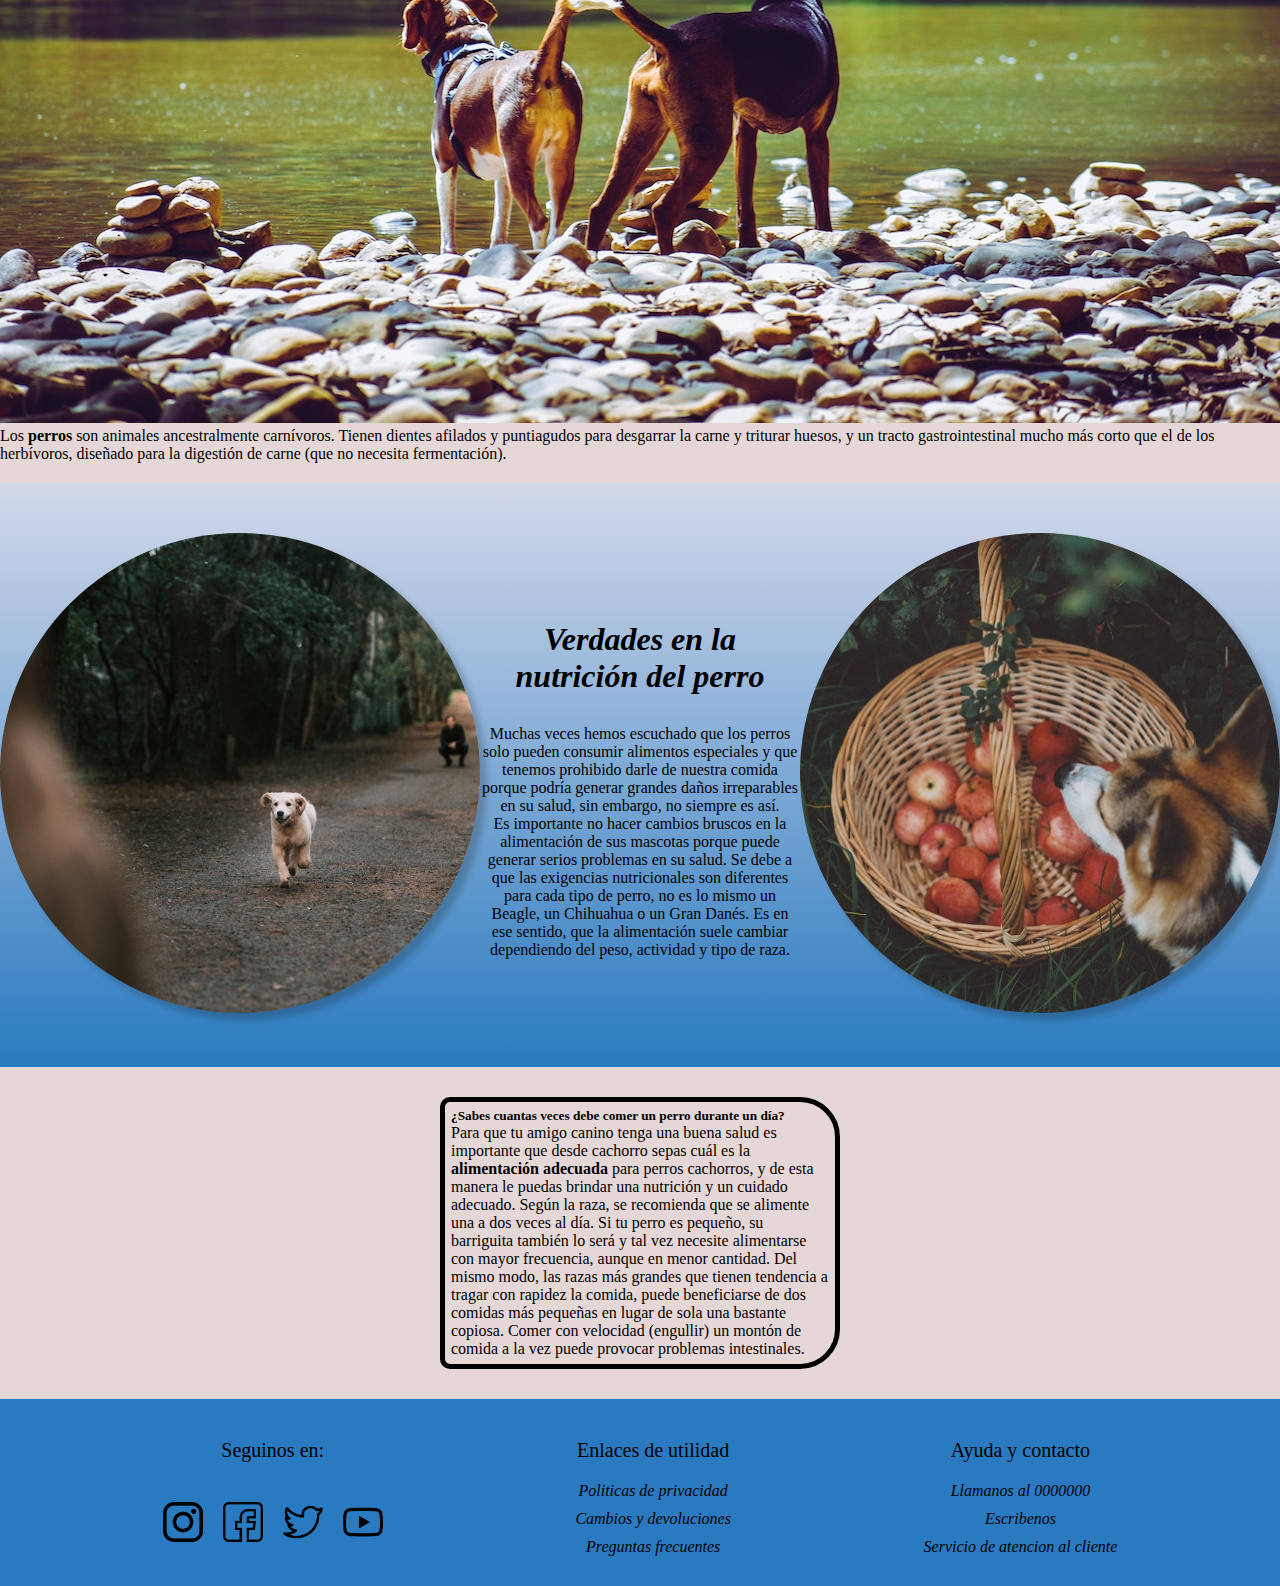
<file: pages/nutricion-especifica.html>
<!DOCTYPE html>
<html lang="en">
  <head>
    <meta charset="UTF-8" />
    <meta http-equiv="X-UA-Compatible" content="IE=edge" />
    <meta name="viewport" content="width=device-width, initial-scale=1.0" />
    <meta
      name="description"
      content="Mejora la salud de tu perro, las necesidades nutricionales son diferentes para cada mascota dependiendo de su raza y actividades"
    />
    <link
      rel="shortcut icon"
      href="../img/semperfidelis.ico"
      type="image/x-icon"
    />
    <link href="https://unpkg.com/aos@2.3.1/dist/aos.css" rel="stylesheet" />
    <link
      href="https://cdn.jsdelivr.net/npm/bootstrap@5.2.3/dist/css/bootstrap.min.css"
      rel="stylesheet"
      integrity="sha384-rbsA2VBKQhggwzxH7pPCaAqO46MgnOM80zW1RWuH61DGLwZJEdK2Kadq2F9CUG65"
      crossorigin="anonymous"
    />
    <link rel="stylesheet" href="../css/style.css" />
    <link rel="preconnect" href="https://fonts.googleapis.com" />
    <link rel="preconnect" href="https://fonts.gstatic.com" crossorigin />
    <link
      href="https://fonts.googleapis.com/css2?family=Keania+One&family=Kenia&family=Ranga:wght@400;700&display=swap"
      rel="stylesheet"
    />
    <title>SemperFidelis|Nutricion especifica para cada perro</title>
  </head>
</html>
<body>
  <header class="navbar navbar-expand-lg p-3">
    <div class="container-fluid">
      <h1>SemperFidelis</h1>

      <a class="navbar-brand" href="#"></a>
      <button
        class="navegacion navbar-toggler"
        type="button"
        data-bs-toggle="collapse"
        data-bs-target="#navbarNav"
        aria-controls="navbarNav"
        aria-expanded="false"
        aria-label="Toggle navigation"
      >
        <span class="navbar-toggler-icon"></span>
      </button>
      <nav class="navegacion__inicio collapse navbar-collapse" id="navbarNav">
        <ul>
          <li class="nav-item">
            <a class="nav-link" aria-current="page" href="../index.html"
              >Inicio</a
            >
          </li>
          <li class="nav-item">
            <a class="nav-link" href="./nutricion-especifica.html"
              >Nutrición especifica</a
            >
          </li>
          <li class="nav-item">
            <a class="nav-link" href="./registrarme.html">Registrarme</a>
          </li>
          <li class="nav-item">
            <a class="nav-link" href="./accesorios.html">Accesorios</a>
          </li>
          <li class="nav-item">
            <a class="nav-link" href="./productos.html">Productos</a>
          </li>
          <li class="nav-item">
            <a class="nav-link" href="./razas-perros.html">Razas</a>
          </li>
        </ul>
      </nav>
    </div>
  </header>

  <main>
    <section class="especifica container">
      <h1 class="especifica__titulo">
        Nutrición especifica para el cuidado de la <strong>salud</strong>
      </h1>
      <div class="especifica__salud fs-4 d-flex flex-xxl-row">
        <p class="especifica__parra">
          <strong>Los alimentos balanceados</strong> de alta calidad son
          formulados por equipos de especialistas, prestando especial atención a
          las necesidades nutricionales específicas de cada perro según su
          tamaño y etapa de vida. Sin embargo, el nivel de actividad también va
          a modificar estos requerimientos por lo que un alimento que ha sido
          diseñado para un perro de familia con actividad promedio brindará
          nutrientes específicos para mantener una adecuada digestión, un pelaje
          brillante y la salud dental. La diferencia más evidente entre un
          alimento “normal” y uno específico tiene que ver con el aporte
          calórico. Es claro que un perro que se ejercita regularmente necesita
          más energía para mantener movimiento y el trabajo mental. Además, las
          fuentes a partir de las cuales puede obtener esta energía varían de
          acuerdo con el nivel y a la duración del esfuerzo que esté realizando.
          Obtienen energía de tres clases de nutrientes que priorizarán según la
          intensidad y la duración del esfuerzo que realicen.
        </p>
        <img
          class="img-fluid especifica__imagen"
          src="../img/nutricionespe.jpg"
          alt="comida para perro"
        />
      </div>
    </section>

    <section>
      <div class="nutricion container text-start">
        <div class="col d-lg-flex flex-lg-row gap-4">
          <div class="nutricion__izquierda col">
            <h2 class="nutricion__titulo fs-2">
              ¿Que es la <strong>nutrición específica</strong>?
            </h2>
            <p class="fs-4">
              Cada fórmula individual está diseñada para brindar el nivel exacto
              de antioxidantes naturales, vitaminas, fibra, prebióticos y
              minerales que son esenciales para las necesidades de salud únicas
              de tu mascota.
            </p>
          </div>
          <div class="d-flex align-items-center col">
            <img
              class="perronutricion img-fluid"
              src="../img/dosperrosrio.jpg"
              alt="perro en el rio"
            />
          </div>
          <div class="col fs-4">
            <p>
              Los <strong>perros</strong> son animales ancestralmente
              carnívoros. Tienen dientes afilados y puntiagudos para desgarrar
              la carne y triturar huesos, y un tracto gastrointestinal mucho más
              corto que el de los herbívoros, diseñado para la digestión de
              carne (que no necesita fermentación).
            </p>
          </div>
        </div>
      </div>
    </section>

    <section class="semper container-fluid text-center">
      <div class="semper__alimento">
        <div class="container">
          <img
            class="semper__camino img-fluid"
            src="../img/camino.jpg"
            alt="perro en un camino"
          />
        </div>
        <div class="semper__verdades container">
          <h3 class="semper__titulo">Verdades en la nutrición del perro</h3>
          <p class="semper__parrafo">
            Muchas veces hemos escuchado que los perros solo pueden consumir
            alimentos especiales y que tenemos prohibido darle de nuestra comida
            porque podría generar grandes daños irreparables en su salud, sin
            embargo, no siempre es así. <br />
            Es importante no hacer cambios bruscos en la alimentación de sus
            mascotas porque puede generar serios problemas en su salud. Se debe
            a que las exigencias nutricionales son diferentes para cada tipo de
            perro, no es lo mismo un Beagle, un Chihuahua o un Gran Danés. Es en
            ese sentido, que la alimentación suele cambiar dependiendo del peso,
            actividad y tipo de raza.
          </p>
        </div>
        <div class="container">
          <img
            class="semper__manzana img-fluid"
            src="../img/manzana.jpg"
            alt="perro con canasto de manzana"
          />
        </div>
      </div>
    </section>

    <article class="semper__cuantasveces text-center">
      <div class="semper__durantedia">
        <h5 class="semper__subtitulo">
          ¿Sabes cuantas veces debe comer un perro durante un día?
        </h5>
        <p>
          Para que tu amigo canino tenga una buena salud es importante que desde
          cachorro sepas cuál es la <strong>alimentación adecuada</strong> para
          perros cachorros, y de esta manera le puedas brindar una nutrición y
          un cuidado adecuado. Según la raza, se recomienda que se alimente una
          a dos veces al día. Si tu perro es pequeño, su barriguita también lo
          será y tal vez necesite alimentarse con mayor frecuencia, aunque en
          menor cantidad. Del mismo modo, las razas más grandes que tienen
          tendencia a tragar con rapidez la comida, puede beneficiarse de dos
          comidas más pequeñas en lugar de sola una bastante copiosa. Comer con
          velocidad (engullir) un montón de comida a la vez puede provocar
          problemas intestinales.
        </p>
      </div>
    </article>
  </main>
  <footer class="footer">
    <div class="footer__redes">
      <span class="footer__span">Seguinos en:</span>
      <div class="footer__logoredes">
        <img src="../img/logotipo-de-instagram.png" alt="logo instagram" />
        <img src="../img/facebook.png" alt="logo facebook" />
        <img src="../img/twitter.png" alt="logo twitter" />
        <img src="../img/youtube.png" alt="logo youtube" />
      </div>
    </div>

    <div class="footer__enlaces">
      <span class="footer__span">Enlaces de utilidad</span>
      <i>Politicas de privacidad</i>
      <i>Cambios y devoluciones</i>
      <i>Preguntas frecuentes</i>
    </div>

    <div class="footer__ayuda">
      <span class="footer__span">Ayuda y contacto</span>
      <i>Llamanos al 0000000</i>
      <i>Escribenos</i>
      <i>Servicio de atencion al cliente</i>
    </div>
  </footer>
  <script
    src="https://cdn.jsdelivr.net/npm/bootstrap@5.2.3/dist/js/bootstrap.bundle.min.js"
    integrity="sha384-kenU1KFdBIe4zVF0s0G1M5b4hcpxyD9F7jL+jjXkk+Q2h455rYXK/7HAuoJl+0I4"
    crossorigin="anonymous"
  ></script>
</body>
</file>
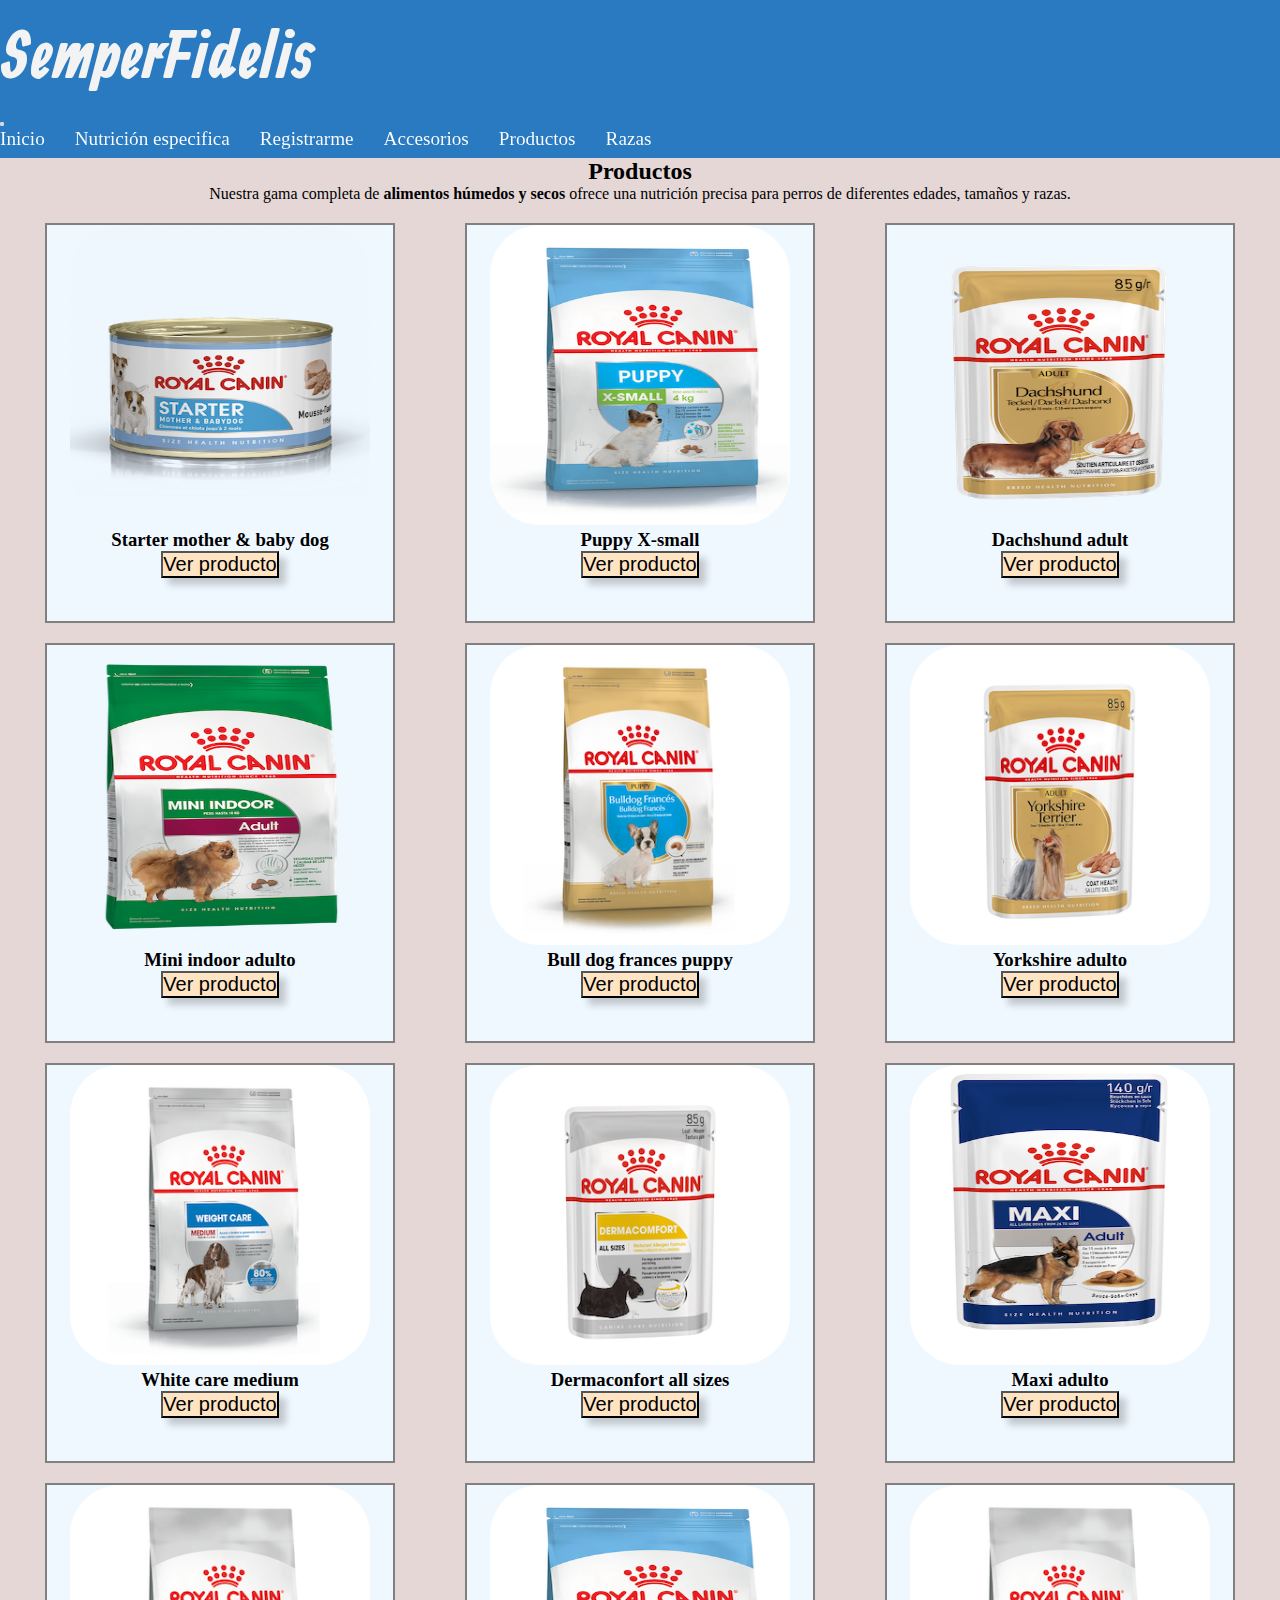
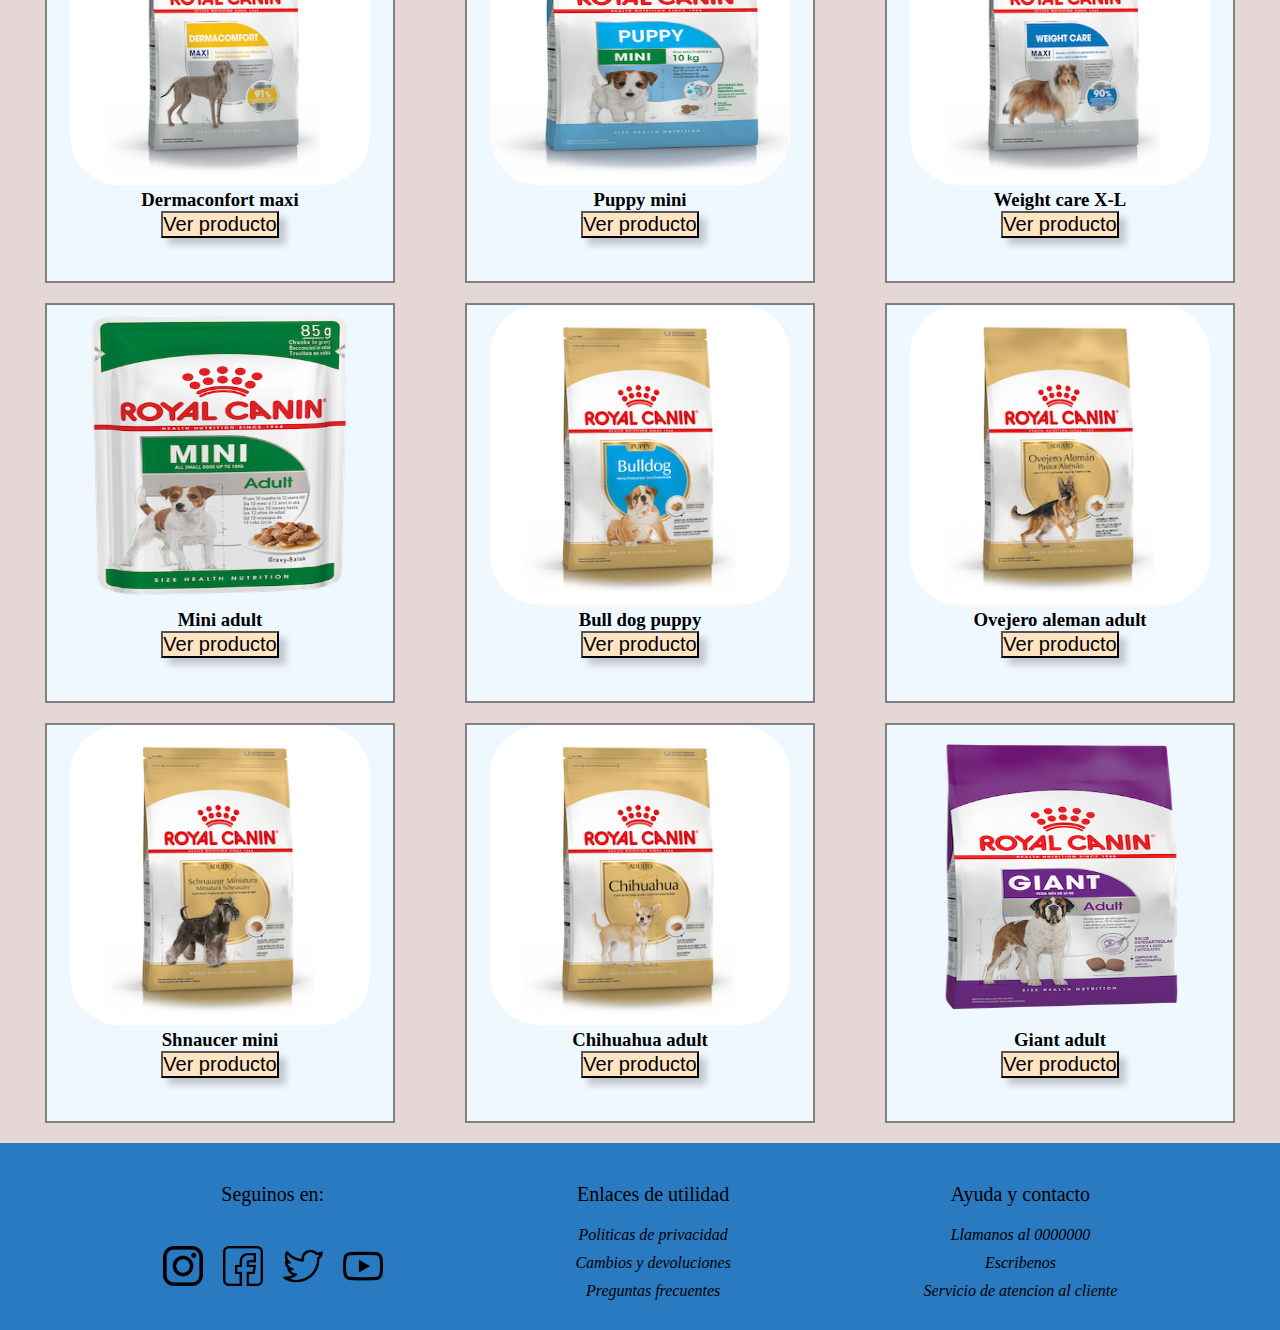
<file: pages/productos.html>
<!DOCTYPE html>
<html lang="en">
  <head>
    <meta charset="UTF-8" />
    <meta http-equiv="X-UA-Compatible" content="IE=edge" />
    <meta name="viewport" content="width=device-width, initial-scale=1.0" />
    <meta
      name="description"
      content="Conocé nuestra amplia gama de alimentos para tu perro, la mejor calidad al mejor precio ¡Entrá y conseguí loque necesitás"
    />
    <link
      rel="shortcut icon"
      href="../img/semperfidelis.ico"
      type="image/x-icon"
    />
    <link
      href="https://cdn.jsdelivr.net/npm/bootstrap@5.2.3/dist/css/bootstrap.min.css"
      rel="stylesheet"
      integrity="sha384-rbsA2VBKQhggwzxH7pPCaAqO46MgnOM80zW1RWuH61DGLwZJEdK2Kadq2F9CUG65"
      crossorigin="anonymous"
    />
    <link rel="stylesheet" href="../css/style.css" />
    <link rel="preconnect" href="https://fonts.googleapis.com" />
    <link rel="preconnect" href="https://fonts.gstatic.com" crossorigin />
    <link
      href="https://fonts.googleapis.com/css2?family=Keania+One&family=Kenia&family=Ranga:wght@400;700&display=swap"
      rel="stylesheet"
    />
    <title>SemperFidelis|Todo en alimentos para perros</title>
  </head>
  <body>
    <header class="navbar navbar-expand-lg p-3">
      <div class="container-fluid">
        <h1>SemperFidelis</h1>

        <a class="navbar-brand" href="#"></a>
        <button
          class="navegacion navbar-toggler"
          type="button"
          data-bs-toggle="collapse"
          data-bs-target="#navbarNav"
          aria-controls="navbarNav"
          aria-expanded="false"
          aria-label="Toggle navigation"
        >
          <span class="navbar-toggler-icon"></span>
        </button>
        <nav class="navegacion__inicio collapse navbar-collapse" id="navbarNav">
          <ul>
            <li class="nav-item">
              <a class="nav-link" aria-current="page" href="../index.html"
                >Inicio</a
              >
            </li>
            <li class="nav-item">
              <a class="nav-link" href="./nutricion-especifica.html"
                >Nutrición especifica</a
              >
            </li>
            <li class="nav-item">
              <a class="nav-link" href="./registrarme.html">Registrarme</a>
            </li>
            <li class="nav-item">
              <a class="nav-link" href="./accesorios.html">Accesorios</a>
            </li>
            <li class="nav-item">
              <a class="nav-link" href="./productos.html">Productos</a>
            </li>
            <li class="nav-item">
              <a class="nav-link" href="./razas-perros.html">Razas</a>
            </li>
          </ul>
        </nav>
      </div>
    </header>
    <main>
      <section class="alimentos">
        <h2 class="fs-1 fw-bold">Productos</h2>
        <p class="fs-4 fst-italic">
          Nuestra gama completa de
          <strong>alimentos húmedos y secos</strong> ofrece una nutrición
          precisa para perros de diferentes edades, tamaños y razas.
        </p>
      </section>

      <section>
        <div class="productos">
          <div class="productos__tarjeta">
            <img
              class="img-fluid accesorios__img"
              src="../img/comidalata.png"
              alt="comida en lata"
            />
            <h3>Starter mother & baby dog</h3>
            <button class="productos__boton">Ver producto</button>
          </div>
          <div class="productos__tarjeta">
            <img
              class="img-fluid accesorios__img"
              src="../img/xsfood.png"
              alt="comida para perro"
            />
            <h3>Puppy X-small</h3>
            <button class="productos__boton">Ver producto</button>
          </div>
          <div class="productos__tarjeta">
            <img
              class="img-fluid accesorios__img"
              src="../img/salchichafood.png"
              alt="comida para perro salchicha"
            />
            <h3>Dachshund adult</h3>
            <button class="productos__boton">Ver producto</button>
          </div>
          <div class="productos__tarjeta">
            <img
              class="img-fluid accesorios__img"
              src="../img/miniindoor.png"
              alt="comida mini indoor"
            />
            <h3>Mini indoor adulto</h3>
            <button class="productos__boton">Ver producto</button>
          </div>
          <div class="productos__tarjeta">
            <img
              class="img-fluid accesorios__img"
              src="../img/comidabulldog.png"
              alt="comida para bull dog farnces cachorro"
            />
            <h3>Bull dog frances puppy</h3>
            <button class="productos__boton">Ver producto</button>
          </div>
          <div class="productos__tarjeta">
            <img
              class="img-fluid accesorios__img"
              src="../img/comidayorkshire.png"
              alt="comida para yorkshire"
            />
            <h3>Yorkshire adulto</h3>
            <button class="productos__boton">Ver producto</button>
          </div>
          <div class="productos__tarjeta">
            <img
              class="img-fluid accesorios__img"
              src="../img/mdwiegthfood.png"
              alt="comida para razas medianas"
            />
            <h3>White care medium</h3>
            <button class="productos__boton">Ver producto</button>
          </div>
          <div class="productos__tarjeta">
            <img
              class="img-fluid accesorios__img"
              src="../img/derma.png"
              alt="comida para perros con piel sensible todos los tamaños"
            />
            <h3>Dermaconfort all sizes</h3>
            <button class="productos__boton">Ver producto</button>
          </div>
          <div class="productos__tarjeta">
            <img
              class="img-fluid accesorios__img"
              src="../img/maxiadult.png"
              alt="alimento para perros adultos"
            />
            <h3>Maxi adulto</h3>
            <button class="productos__boton">Ver producto</button>
          </div>
          <div class="productos__tarjeta">
            <img
              class="img-fluid accesorios__img"
              src="../img/maxifood.png"
              alt="alimento para perros adultos"
            />
            <h3>Dermaconfort maxi</h3>
            <button class="productos__boton">Ver producto</button>
          </div>
          <div class="productos__tarjeta">
            <img
              class="img-fluid accesorios__img"
              src="../img/maxipuppy.png"
              alt="alimento para perros cachorros pequeños"
            />
            <h3>Puppy mini</h3>
            <button class="productos__boton">Ver producto</button>
          </div>
          <div class="productos__tarjeta">
            <img
              class="img-fluid accesorios__img"
              src="../img/maxiweigthfood.png"
              alt="alimento para perros talla grande"
            />
            <h3>Weight care X-L</h3>
            <button class="productos__boton">Ver producto</button>
          </div>
          <div class="productos__tarjeta">
            <img
              class="img-fluid accesorios__img"
              src="../img/miniadultfood.png"
              alt="alimento para perros adultos talla pequeñas"
            />
            <h3>Mini adult</h3>
            <button class="productos__boton">Ver producto</button>
          </div>
          <div class="productos__tarjeta">
            <img
              class="img-fluid accesorios__img"
              src="../img/bulldogfood.png"
              alt="alimento para bull dog cachorro"
            />
            <h3>Bull dog puppy</h3>
            <button class="productos__boton">Ver producto</button>
          </div>
          <div class="productos__tarjeta">
            <img
              class="img-fluid accesorios__img"
              src="../img/ovejerocomida.png"
              alt="alimento para pastor aleman adulto"
            />
            <h3>Ovejero aleman adult</h3>
            <button class="productos__boton">Ver producto</button>
          </div>
          <div class="productos__tarjeta">
            <img
              class="img-fluid accesorios__img"
              src="../img/adulto.png"
              alt="alimento para shnaucer talla pequeña"
            />
            <h3>Shnaucer mini</h3>
            <button class="productos__boton">Ver producto</button>
          </div>
          <div class="productos__tarjeta">
            <img
              class="img-fluid accesorios__img"
              src="../img/chihuahuaadult.png"
              alt="alimento para chihuahua adulto"
            />
            <h3>Chihuahua adult</h3>
            <button class="productos__boton">Ver producto</button>
          </div>
          <div class="productos__tarjeta">
            <img
              class="img-fluid accesorios__img"
              src="../img/giantadult.png"
              alt="alimento talla gigante adulto"
            />
            <h3>Giant adult</h3>
            <button class="productos__boton">Ver producto</button>
          </div>
        </div>
      </section>
    </main>

    <footer class="footer">
      <div class="footer__redes">
        <span class="footer__span">Seguinos en:</span>
        <div class="footer__logoredes">
          <img src="../img/logotipo-de-instagram.png" alt="logo instagram" />
          <img src="../img/facebook.png" alt="logo facebook" />
          <img src="../img/twitter.png" alt="logo twitter" />
          <img src="../img/youtube.png" alt="logo youtube" />
        </div>
      </div>

      <div class="footer__enlaces">
        <span class="footer__span">Enlaces de utilidad</span>
        <i>Politicas de privacidad</i>
        <i>Cambios y devoluciones</i>
        <i>Preguntas frecuentes</i>
      </div>

      <div class="footer__ayuda">
        <span class="footer__span">Ayuda y contacto</span>
        <i>Llamanos al 0000000</i>
        <i>Escribenos</i>
        <i>Servicio de atencion al cliente</i>
      </div>
    </footer>
    <script
      src="https://cdn.jsdelivr.net/npm/bootstrap@5.2.3/dist/js/bootstrap.bundle.min.js"
      integrity="sha384-kenU1KFdBIe4zVF0s0G1M5b4hcpxyD9F7jL+jjXkk+Q2h455rYXK/7HAuoJl+0I4"
      crossorigin="anonymous"
    ></script>
  </body>
</html>
</file>
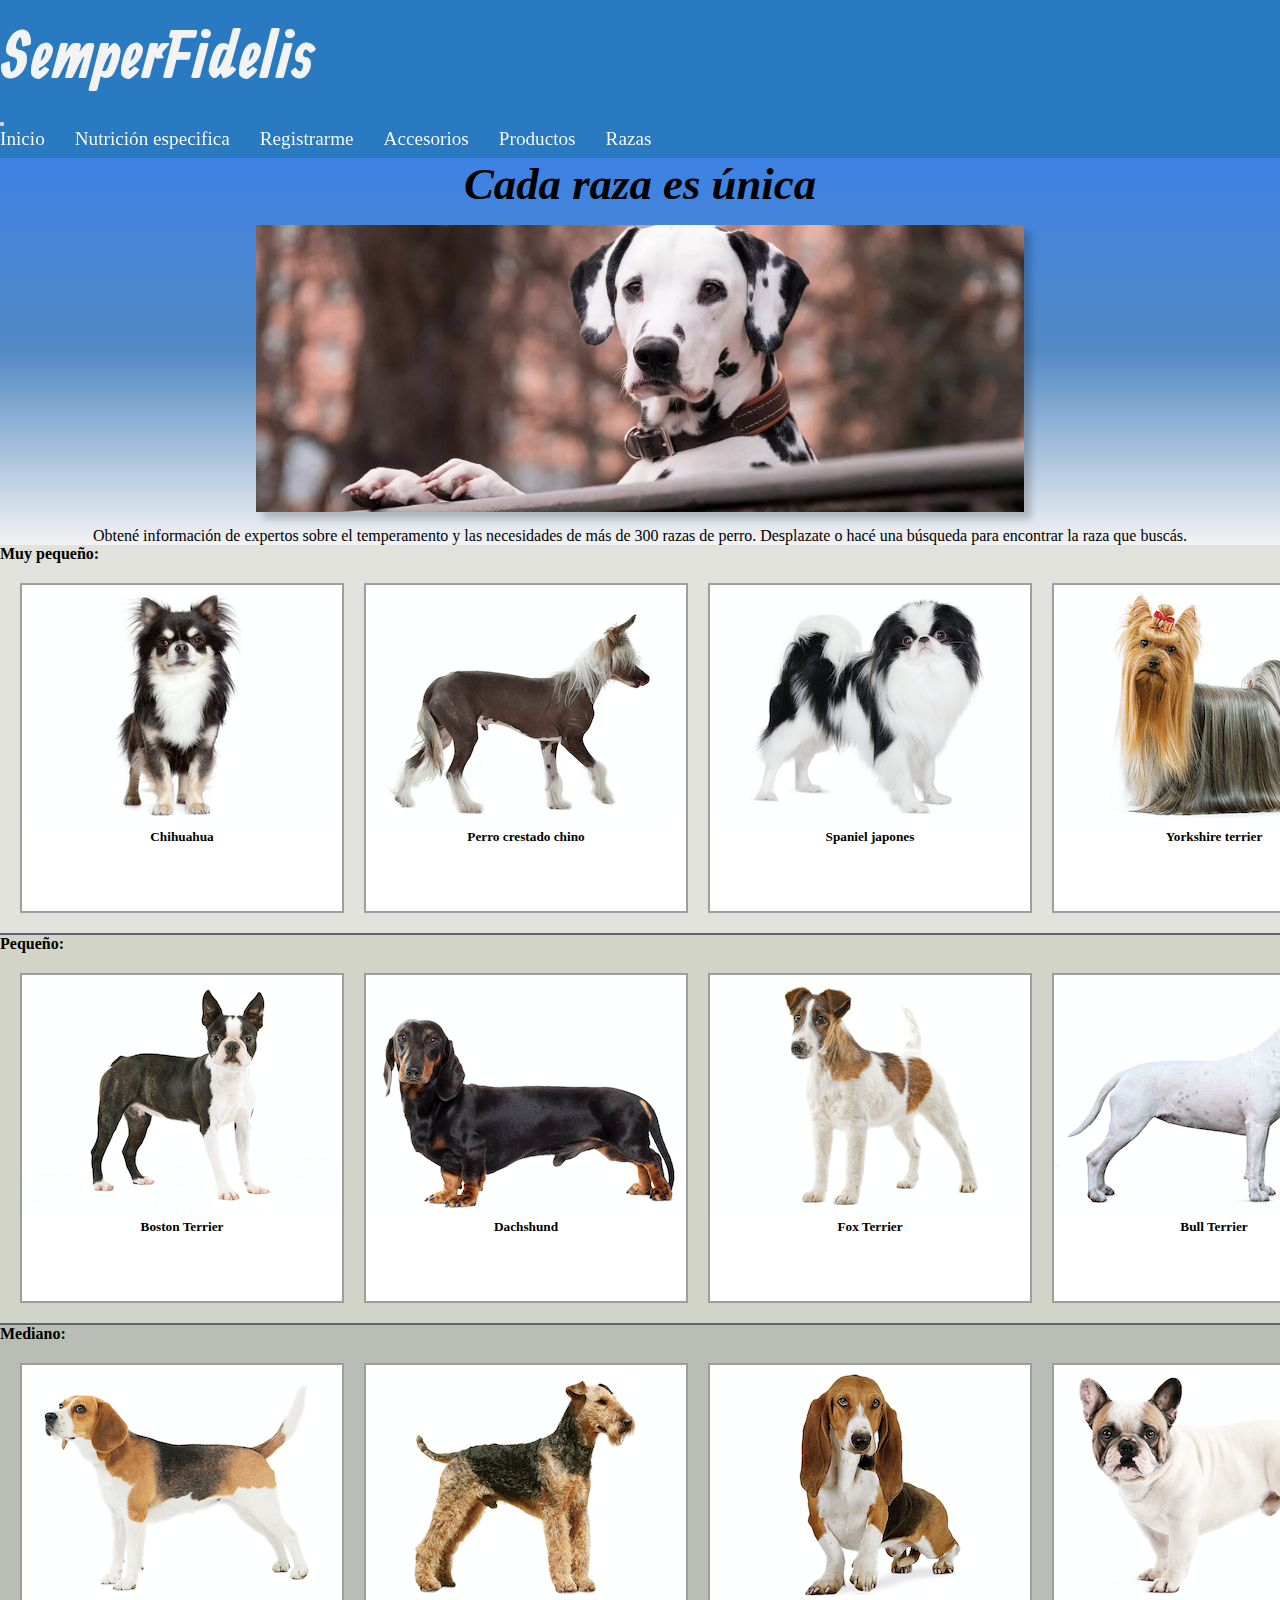
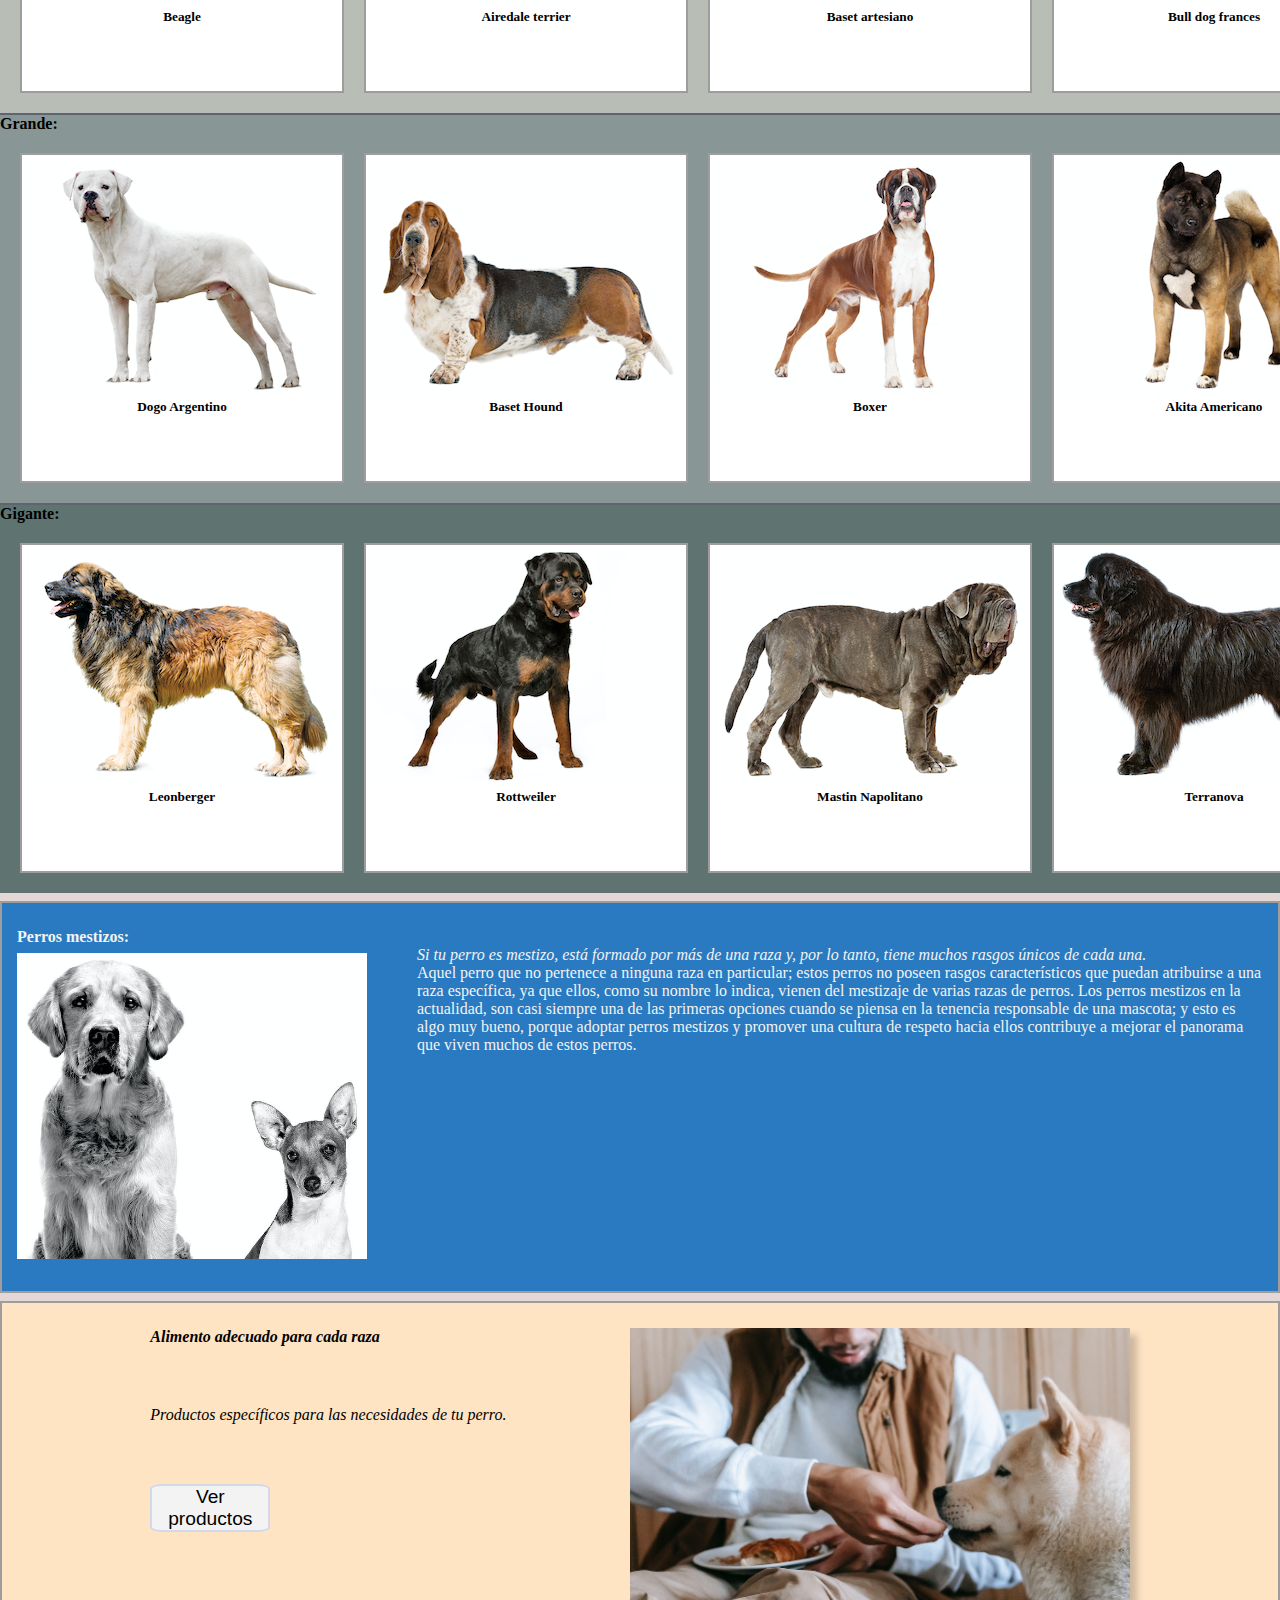
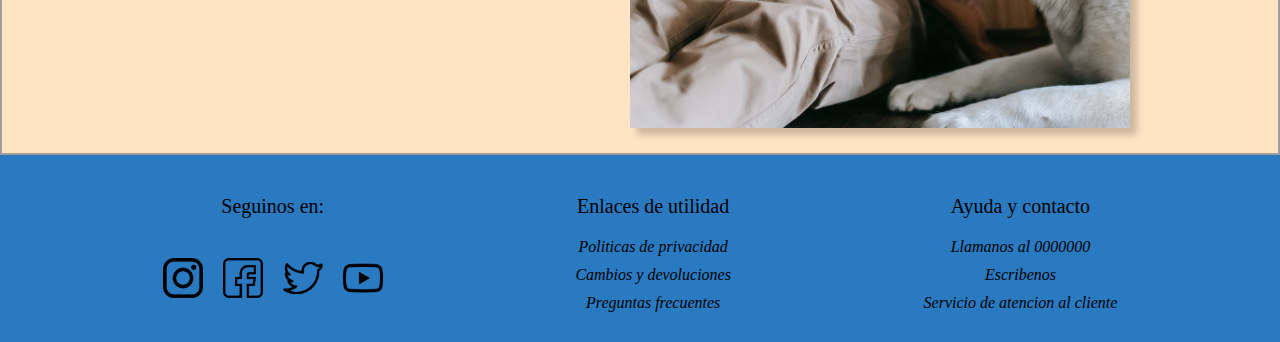
<file: pages/razas-perros.html>
<!DOCTYPE html>
<html lang="en">
  <head>
    <meta charset="UTF-8" />
    <meta http-equiv="X-UA-Compatible" content="IE=edge" />
    <meta name="viewport" content="width=device-width, initial-scale=1.0" />
    <meta name="description" content="Nutrición, cuidado, bienestar y todo lo que tenes que saber sobre las diferentes razas.">
    <link
    rel="shortcut icon"
    href="../img/semperfidelis.ico"
    type="image/x-icon"
  />
    <link
      href="https://cdn.jsdelivr.net/npm/bootstrap@5.2.3/dist/css/bootstrap.min.css"
      rel="stylesheet"
      integrity="sha384-rbsA2VBKQhggwzxH7pPCaAqO46MgnOM80zW1RWuH61DGLwZJEdK2Kadq2F9CUG65"
      crossorigin="anonymous"
    />
    <link rel="stylesheet" href="../css/style.css" />
    <link rel="preconnect" href="https://fonts.googleapis.com">
    <link rel="preconnect" href="https://fonts.gstatic.com" crossorigin>
    <link href="https://fonts.googleapis.com/css2?family=Keania+One&family=Kenia&family=Ranga:wght@400;700&display=swap" rel="stylesheet">
    <title>SemperFidelis|Las diferentes razas en un solo lugar</title>
  </head>
  <body>
    <header class="navbar navbar-expand-lg p-3">
      <div class="container-fluid">
        <h1>SemperFidelis</h1>

        <a class="navbar-brand" href="#"></a>
        <button
          class="navegacion navbar-toggler"
          type="button"
          data-bs-toggle="collapse"
          data-bs-target="#navbarNav"
          aria-controls="navbarNav"
          aria-expanded="false"
          aria-label="Toggle navigation"
        >
          <span class="navbar-toggler-icon"></span>
        </button>
        <nav class="navegacion__inicio collapse navbar-collapse " id="navbarNav">
          <ul>
            <li class="nav-item">
              <a class="nav-link" aria-current="page" href="../index.html"
                >Inicio</a
              >
            </li>
            <li class="nav-item">
              <a class="nav-link" href="./nutricion-especifica.html"
                >Nutrición especifica</a
              >
            </li>
            <li class="nav-item">
              <a class="nav-link" href="./registrarme.html">Registrarme</a>
            </li>
            <li class="nav-item">
              <a class="nav-link" href="./accesorios.html">Accesorios</a>
            </li>
            <li class="nav-item">
              <a class="nav-link" href="./productos.html">Productos</a>
            </li>
            <li class="nav-item">
              <a class="nav-link" href="./razas-perros.html">Razas</a>
            </li>
          </ul>
        </nav>
      </div>
    </header>


    <main>
      <div class="unica container-fluid">
        <h2 class="unica__titulo fw-bolder">Cada <strong>raza</strong> es única</h2>
          <img class="unica__foto img-fluid" src="../img/dalmatarazas.webp" alt="grupo de perros" />
        <p class="fs-5 fst-italic">
          Obtené información de expertos sobre el temperamento y las necesidades
          de más de 300 razas de perro. Desplazate o hacé una búsqueda para
          encontrar la raza que buscás.
        </p>
      </div>

      <section class="razaxs">
        <h4 class="fs-3 p-lg-3">Muy pequeño:</h4>
          <div class="razasxs__card">
            <div class="bordes">
                <img class="img-fluid" src="../img/chihuahua.png" alt="perro chihuahua" />
              <h5 class="razasxs__nombre">Chihuahua</h5>
            </div>
            <div class="bordes">
                <img class="img-fluid" src="../img/crestadochino.png" alt="perro crestado chino" />
              <h5 class="razasxs__nombre">Perro crestado chino</h5>
            </div>
            <div class="bordes">
                <img class="img-fluid" src="../img/spanieljapones.png" alt="spaniel japones" />
              <h5 class="razasxs__nombre">Spaniel japones</h5>
            </div>
            <div class="bordes">
                <img class="img-fluid" src="../img/yorkshire.png" alt=" perro yorkshire" />
              <h5 class="razasxs__nombre">Yorkshire terrier</h5>
            </div>
          </div>
      </section>

      <section class="razassm">
        <h4 class="fs-3 p-xl-3">Pequeño:</h4>
          <div class="razasxs__card">
            <div class="bordes">
                <img class="img-fluid" src="../img/bostonterrier.png" alt="terrier de boston" />
              <h5 class="razasxs__nombre">Boston Terrier</h5>
            </div>
            <div class="bordes">
                <img class="img-fluid" src="../img/salchicha.png" alt="Perro salchicha" />
              <h5 class="razasxs__nombre">Dachshund</h5>
            </div>
            <div class="bordes">
                <img class="img-fluid" src="../img/foxterrier.png" alt="fox terrier" />
              <h5 class="razasxs__nombre">Fox Terrier</h5>
            </div>
            <div class="bordes">
                <img class="img-fluid" src="../img/bullterrier.png" alt="Bull terrier" />
              <h5 class="razasxs__nombre">Bull Terrier</h5>
            </div>
          </div>
      </section>

      <section class="razamd">
        <h4 class="fs-3 p-xl-3">Mediano:</h4>
        <div class="razasxs__card">
            <div class="bordes">
                <img class="img-fluid" src="../img/beagle" alt="perro beagle" />
              <h5 class="razasxs__nombre">Beagle</h5>
            </div>
            <div class="bordes">
              <img class="img-fluid" src="../img/airedaleterrier.png" alt="Airedale terrier" />
            <h5 class="razasxs__nombre">Airedale terrier</h5>
            </div>
            <div class="bordes">
              <img class="img-fluid" src="../img/bassetnormandia.png" alt="Baset artesiano de Normandia" />
            <h5 class="razasxs__nombre">Baset artesiano</h5>
            </div>
            <div class="bordes">
              <img class="img-fluid" src="../img/bulldogfarnces.png" alt="bulldog frances" />
            <h5  class="razasxs__nombre" >Bull dog frances</h5>
          </div>
        </div>
      </section>

      <section class="razagrande">
        <h4 class="fs-3 p-xl-3">Grande:</h4>
        <div class="razasxs__card">
            <div class="bordes">
                <img class="img-fluid" src="../img/dogo.png" alt="dogo argentino" />
              <h5 class="razasxs__nombre">Dogo Argentino</h5>
            </div>
            <div class="bordes">
              <img class="img-fluid" src="../img/basset.png" alt="Basset Hound">
              <h5 class="razasxs__nombre">Baset Hound</h5>
            </div>
            <div class="bordes">
              <img class="img-fluid" src="../img/boxer.png" alt="Boxer">
              <h5 class="razasxs__nombre">Boxer</h5>
            </div>
            <div class="bordes">
              <img class="img-fluid" src="../img/akita.png" alt="Akita americano">
              <h5 class="razasxs__nombre">Akita Americano</h5>
            </div>
        </div>
      </section>

      <section class="razagigante">
        <h4 class="fs-3 p-xl-3">Gigante:</h4>
        <div class="razasxs__card">
          <div class="bordes">
              <img class="img-fluid" src="../img/leonberger.png" alt="Leonberger">
            <h5 class="razasxs__nombre">Leonberger</h5>
          </div>
          <div class="bordes">
            <img class="img-fluid" src="../img/rottweiler.png" alt="Rottweiler">
            <h5 class="razasxs__nombre">Rottweiler</h5>
          </div>
          <div class="bordes">
            <img class="img-fluid" src="../img/mastinnapo.png" alt="Mastin Napolitano">
            <h5 class="razasxs__nombre">Mastin Napolitano</h5>
          </div>
          <div class="bordes">
            <img class="img-fluid" src="../img/terra.png" alt="Terranova">
            <h5 class="razasxs__nombre">Terranova</h5>
          </div>
        </div>
      </section>

      <section class="mestizo">
          <h4 class="fs-3 p-xl-2">Perros <strong> mestizos</strong>:</h4>
          <div class="mestizo__card">
            <img class="mestizo__foto img-fluid" src="../img/mestizo.jpeg" alt="Perro mestizo"/>
            <div class="mestizo__info">
            <p class="mestizo__txt fs-5">
              Si tu perro es mestizo, está formado por más de una raza y, por lo
              tanto, tiene muchos rasgos únicos de cada una.
            </p>
            <p>
              Aquel perro que no pertenece a ninguna raza en particular; estos perros no poseen rasgos característicos que puedan atribuirse a una raza específica, ya que ellos, como su nombre lo indica, vienen del mestizaje de varias razas de perros.
              Los perros mestizos en la actualidad, son casi siempre una de las primeras opciones cuando se piensa en la tenencia responsable de una mascota; y esto es algo muy bueno, porque adoptar perros mestizos y promover una cultura de respeto hacia ellos contribuye a mejorar el panorama que viven muchos de estos perros.
            </p>
            </div>
        </div>
      </section>

      <section class="alimentoadecuado container-fluid p-2">
        <div class="alimentoadecuado__card">
          <div class="alimentoadecuado__texto">
          <h4 class="text-center fs-3"> <strong>Alimento</strong> adecuado para cada raza</h4>
            <p class=" text-center fs-5">Productos específicos para las necesidades de tu perro.</p>
              <a class="d-flex justify-content-center" href="./productos.html"><button class="btn">Ver productos</button></a>
                </button>
          </div>
          <img class="alimentoadecuado__imagn img-fluid p-1" src="../img/comida.jpg" alt="perro siendo alimentado">
        </div>
      </section>
    </main>

    <footer class="footer">
      <div class="footer__redes">
        <span class="footer__span">Seguinos en:</span>
        <div class="footer__logoredes">
          <img src="../img/logotipo-de-instagram.png" alt="logo instagram" />
          <img src="../img/facebook.png" alt="logo facebook" />
          <img src="../img/twitter.png" alt="logo twitter" />
          <img src="../img/youtube.png" alt="logo youtube" />
        </div>
      </div>

      <div class="footer__enlaces">
        <span class="footer__span">Enlaces de utilidad</span>
        <i>Politicas de privacidad</i>
        <i>Cambios y devoluciones</i>
        <i>Preguntas frecuentes</i>
      </div>

      <div class="footer__ayuda">
        <span class="footer__span">Ayuda y contacto</span>
        <i>Llamanos al 0000000</i>
        <i>Escribenos</i>
        <i>Servicio de atencion al cliente</i>
      </div>
    </footer>
    <script
      src="https://cdn.jsdelivr.net/npm/bootstrap@5.2.3/dist/js/bootstrap.bundle.min.js"
      integrity="sha384-kenU1KFdBIe4zVF0s0G1M5b4hcpxyD9F7jL+jjXkk+Q2h455rYXK/7HAuoJl+0I4"
      crossorigin="anonymous"
    ></script>
  </body>
</html>
</file>
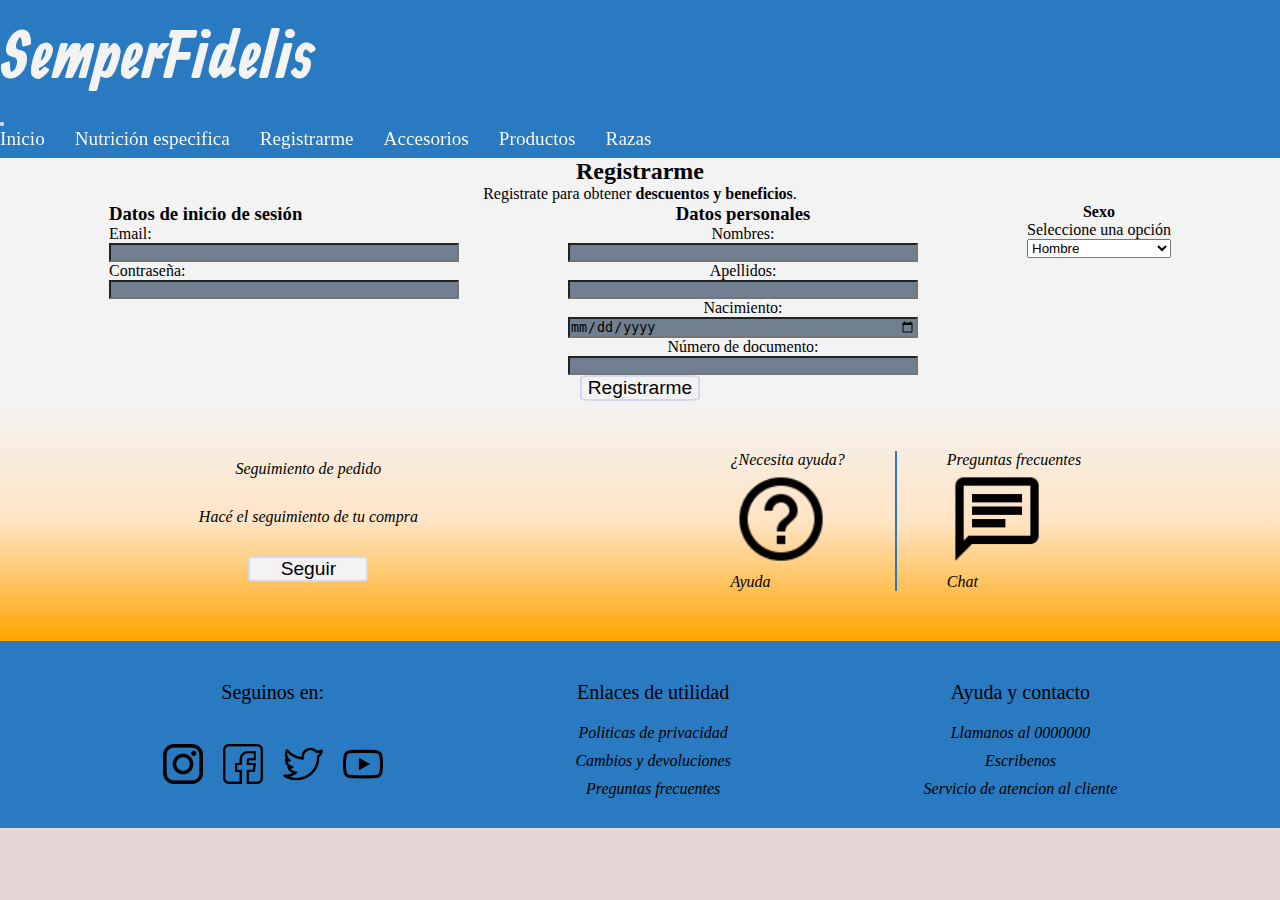
<file: pages/registrarme.html>
<!DOCTYPE html>
<html lang="en">
  <head>
    <meta charset="UTF-8" />
    <meta http-equiv="X-UA-Compatible" content="IE=edge" />
    <meta name="viewport" content="width=device-width, initial-scale=1.0" />
    <meta
      name="description"
      content="Registrate y obtené beneficios, descuentos y todo sobre la alimentación que tu perro necesita para mejorar su calidad de vida"
    />
    <link
      rel="shortcut icon"
      href="../img/semperfidelis.ico"
      type="image/x-icon"
    />
    <link
      href="https://cdn.jsdelivr.net/npm/bootstrap@5.2.3/dist/css/bootstrap.min.css"
      rel="stylesheet"
      integrity="sha384-rbsA2VBKQhggwzxH7pPCaAqO46MgnOM80zW1RWuH61DGLwZJEdK2Kadq2F9CUG65"
      crossorigin="anonymous"
    />
    <link rel="stylesheet" href="../css/style.css" />
    <link rel="preconnect" href="https://fonts.googleapis.com" />
    <link rel="preconnect" href="https://fonts.gstatic.com" crossorigin />
    <link
      href="https://fonts.googleapis.com/css2?family=Keania+One&family=Kenia&family=Ranga:wght@400;700&display=swap"
      rel="stylesheet"
    />
    <title>SemperFidelis|Registrate y obtene beneficios</title>
  </head>
  <body>
    <header class="navbar navbar-expand-lg p-3">
      <div class="container-fluid">
        <h1>SemperFidelis</h1>

        <a class="navbar-brand" href="#"></a>
        <button
          class="navegacion navbar-toggler"
          type="button"
          data-bs-toggle="collapse"
          data-bs-target="#navbarNav"
          aria-controls="navbarNav"
          aria-expanded="false"
          aria-label="Toggle navigation"
        >
          <span class="navbar-toggler-icon"></span>
        </button>
        <nav class="navegacion__inicio collapse navbar-collapse" id="navbarNav">
          <ul>
            <li class="nav-item">
              <a class="nav-link" aria-current="page" href="../index.html"
                >Inicio</a
              >
            </li>
            <li class="nav-item">
              <a class="nav-link" href="./nutricion-especifica.html"
                >Nutrición especifica</a
              >
            </li>
            <li class="nav-item">
              <a class="nav-link" href="./registrarme.html">Registrarme</a>
            </li>
            <li class="nav-item">
              <a class="nav-link" href="./accesorios.html">Accesorios</a>
            </li>
            <li class="nav-item">
              <a class="nav-link" href="./productos.html">Productos</a>
            </li>
            <li class="nav-item">
              <a class="nav-link" href="./razas-perros.html">Razas</a>
            </li>
          </ul>
        </nav>
      </div>
    </header>

    <main>
      <section class="registro">
        <h2 class="registro__titulo fs-1 fw-bold">Registrarme</h2>
        <p class="fs-4 fst-italic">
          Registrate para obtener <strong>descuentos y beneficios</strong>.
        </p>

        <form class="registro__formulario container">
          <article class="registro__datos">
            <h3 class="registro__inicio">Datos de inicio de sesión</h3>
            <label for="email">Email:</label>
            <input type="email" id="email" />
            <label for="Contraseña">Contraseña:</label>
            <input type="password" id="Contraseña" />
          </article>

          <article>
            <div class="registro__nombre container">
              <h3 class="registro__personales">Datos personales</h3>
              <label for="nombre">Nombres:</label>
              <input type="text" id="nombre" />
              <label for="apellido">Apellidos:</label>
              <input type="text" id="apellido" />

              <label for="nacimiento">Nacimiento:</label>
              <input type="date" id="nacimiento" />
              <label for="dni">Número de documento:</label>
              <input type="number" id="dni" />
            </div>
          </article>
          <article class="registro__sexo">
            <h4>Sexo</h4>
            <label for="sexo">Seleccione una opción</label>
            <select name="" id="sexo">
              <option value="hombre">Hombre</option>
              <option value="mujer">Mujer</option>
              <option value="otro">Otro</option>
            </select>
          </article>
        </form>
        <article class="text-center p-3">
          <button class="btn" type="submit">Registrarme</button>
        </article>
      </section>

      <section class="seguimiento">
        <article class="seguimiento__pedido text-center">
          <p class="fs-4 text-decoration-underline">Seguimiento de pedido</p>
          <p>Hacé el seguimiento de tu compra</p>
          <button class="btn">Seguir</button>
        </article>
        <article class="seguimiento__chat text-center">
          <div class="seguimiento__necesita">
            <p class="fs-4 text-decoration-underline">¿Necesita ayuda?</p>
            <a href="">
              <img
                class="img-fluid seguimiento__icon"
                src="../img/ayuda.png"
                alt="ayuda"
            /></a>
            <p class="fs-5">Ayuda</p>
          </div>
          <div>
            <p class="fs-4 text-decoration-underline">Preguntas frecuentes</p>
            <a href="">
              <img
                class="img-fluid seguimiento__icon"
                src="../img/chat.png"
                alt="chat"
            /></a>
            <p class="fs-5">Chat</p>
          </div>
        </article>
      </section>
    </main>

    <footer class="footer">
      <div class="footer__redes">
        <span class="footer__span">Seguinos en:</span>
        <div class="footer__logoredes">
          <img src="../img/logotipo-de-instagram.png" alt="logo instagram" />
          <img src="../img/facebook.png" alt="logo facebook" />
          <img src="../img/twitter.png" alt="logo twitter" />
          <img src="../img/youtube.png" alt="logo youtube" />
        </div>
      </div>

      <div class="footer__enlaces">
        <span class="footer__span">Enlaces de utilidad</span>
        <i>Politicas de privacidad</i>
        <i>Cambios y devoluciones</i>
        <i>Preguntas frecuentes</i>
      </div>

      <div class="footer__ayuda">
        <span class="footer__span">Ayuda y contacto</span>
        <i>Llamanos al 0000000</i>
        <i>Escribenos</i>
        <i>Servicio de atencion al cliente</i>
      </div>
    </footer>
    <script
      src="https://cdn.jsdelivr.net/npm/bootstrap@5.2.3/dist/js/bootstrap.bundle.min.js"
      integrity="sha384-kenU1KFdBIe4zVF0s0G1M5b4hcpxyD9F7jL+jjXkk+Q2h455rYXK/7HAuoJl+0I4"
      crossorigin="anonymous"
    ></script>
  </body>
</html>
</file>
<file: css/style.css>
* {
  box-sizing: border-box;
  margin: 0;
  padding: 0;
  font-family: "Keania One", cursive "Kenia" cursive, "Ranga", cursive;
}

ul li {
  list-style: none;
}

a {
  text-decoration: none;
  outline: none;
}

body {
  background-color: #e6d7d7;
}

.btn {
  background-color: #f3f3f3;
  border-radius: 10%;
  width: 120px;
  text-align: center;
  font-size: 1.2rem;
  border: #d3d9ea 2px solid;
  width: 120px;
}

.accesorios__boton {
  background-color: #297ac0;
  text-align: right;
  font-size: 20px;
  box-shadow: 7px 7px 7px rgba(0, 0, 0, 0.2);
  color: #d1cbed;
}

.productos__boton {
  background-color: bisque;
  text-align: right;
  font-size: 20px;
  box-shadow: 7px 7px 7px rgba(0, 0, 0, 0.2);
  color: black;
}

header {
  background-color: #297ac0;
  width: 100vw;
}

.navegacion {
  background-color: #f3f3f3;
  border-radius: 30%;
  border: #d3d9ea 2px solid;
}
.navegacion__inicio {
  display: flex;
  justify-content: end;
  color: #f3f3f3;
  gap: 8px;
}

.nav-item a {
  font-size: 1.2rem;
  background: linear-gradient(to right, orange 50%, #ffffff 50%);
  background-size: 200% 100%;
  background-position: 100% 0;
  -webkit-text-fill-color: transparent;
  -webkit-background-clip: text;
}

.nav-item a:hover {
  background-position: 0 0;
  transition: 1s;
}

.navegacion__inicio ul {
  gap: 10px;
}

@media (min-width: 768px) {
  .navegacion__inicio {
    display: flex;
    gap: 8px;
  }
}
@media (min-width: 998px) {
  .navegacion__inicio ul {
    gap: 30px;
  }
}
.tarjetas {
  width: 350px;
  height: 400px;
}

.accesorios__tarjeta {
  width: 350px;
  height: 400px;
  border: solid 2px grey;
  text-align: center;
  background-color: aliceblue;
}

.bordes {
  height: 330px;
  border: solid 2px #9e9c9c;
  background-color: #ffffff;
  text-align: center;
}

.bordes:hover {
  transform: translateY(-10px);
  box-shadow: 0 12px 16px rgba(0, 0, 0, 0.2);
  filter: opacity(0.9);
}

.productos__tarjeta {
  width: 350px;
  height: 400px;
  border: solid 2px grey;
  text-align: center;
  background-color: aliceblue;
}

.footer {
  background-color: #297ac0;
  height: auto;
  width: auto;
  display: flex;
  flex-direction: column;
  display: flex;
  justify-content: space-between;
  align-items: center;
  color: black;
}
.footer__redes {
  text-align: center;
  padding: 10px 0px;
  display: flex;
  flex-direction: column;
  gap: 30px;
}
.footer__span {
  font-size: 20px;
  padding: 10px 0px;
}
.footer__span a {
  text-decoration: none;
  color: black;
}
.footer__logoredes {
  display: flex;
  gap: 20px;
}
.footer__logoredes img {
  width: 40px;
  height: 40px;
}
.footer__logoredes img:hover {
  transform: translateY(-15px);
  transition: 0.5s;
}
.footer__enlaces {
  display: flex;
  flex-direction: column;
  gap: 10px;
  text-align: center;
  padding: 30px;
}
.footer__ayuda {
  display: flex;
  flex-direction: column;
  gap: 10px;
  text-align: center;
  padding: 10px 0px;
}

@media (min-width: 768px) {
  .footer {
    flex-direction: row;
    justify-content: space-evenly;
    align-items: baseline;
  }
}
header {
  width: auto;
  display: flex;
  background-color: #297ac0;
  justify-content: space-between;
}
header h1 {
  color: #f3f3f3;
  font-family: "Ranga";
  font-weight: 700;
}

@media (min-width: 768px) {
  header {
    display: flex;
    padding: 8px 0px;
    display: flex;
    justify-content: space-between;
    align-items: center;
  }
  header h1 {
    font-size: 70px;
  }
  header ul {
    display: flex;
    gap: 50px;
  }
}
.registro {
  display: flex;
  flex-direction: column;
  text-align: center;
  background-color: #f3f3f3;
}
.registro__titulo {
  text-align: center;
}
.registro__nombre {
  display: flex;
  flex-direction: column;
}
.registro__datos {
  display: flex;
  flex-direction: column;
}
.registro__formulario input {
  background-color: slategray;
}

@media (min-width: 998px) {
  .registro {
    text-align: center;
  }
  .registro__formulario {
    display: flex;
    flex-direction: row;
    justify-content: space-evenly;
  }
  .registro__inicio {
    text-align: start;
  }
  .registro__datos {
    display: flex;
    flex-direction: column;
    text-align: start;
    width: 350px;
  }
  .registro__nombre {
    display: flex;
    flex-direction: column;
    width: 350px;
  }
  .registro__sexo {
    display: flex;
    flex-direction: column;
  }
}
.carousel {
  height: 25vh;
  object-fit: cover;
  width: auto;
  margin: 10px;
}

@media (min-width: 360px) {
  .carousel {
    height: 250px;
  }
}
@media (min-width: 650px) {
  .carousel {
    height: 400px;
  }
}
@media (min-width: 768px) {
  .carousel {
    display: flex;
    width: 90%;
    height: 480px;
    margin: 20px auto;
  }
}
@media (min-width: 998px) {
  .carousel {
    height: 900px;
    width: 90%;
  }
}
.card {
  padding: 10px 5px;
  display: flex;
  flex-direction: column;
  margin: 10px;
}
.card__tarj {
  margin: 5px;
  padding: 5px 0px;
  border: #d3d9ea 1px solid;
  background-color: #297ac0;
  text-align: center;
  width: auto;
}
.card__foto {
  width: 90vw;
  height: 300px;
  object-fit: cover;
}
.card__foto:hover {
  filter: blur(5px);
}
.card__title {
  text-align: center;
}

@media (min-width: 768px) {
  .card {
    flex-direction: row;
    justify-content: space-evenly;
    gap: 10px;
    padding: 20px 40px;
  }
  .card__tarj {
    border: #d3d9ea 3px solid;
    padding: 20px 20px;
    width: 450px;
    height: 450px;
    text-align: center;
  }
}
.razas {
  height: 300px;
  background-image: url(../img/narizperro.jpg);
  animation: movimiento 10s infinite linear;
  background-size: cover;
  position: relative;
}
.razas__texto {
  padding: 120px 20px;
  position: relative;
  color: #ffb703;
  max-width: 600px;
  text-align: center;
}

@keyframes movimiento {
  from {
    background-position: bottom left;
  }
  to {
    background-position: top right;
  }
}
.capa {
  width: 100%;
  height: 100%;
  position: absolute;
  background: -webkit-linear-gradient(left, black, #297ac0);
  opacity: 0.4;
}
.capa__dtlle {
  width: 100%;
  position: relative;
}

@media (min-width: 768px) {
  .razas {
    display: flex;
    height: 350px;
    margin: 5px 40px;
    animation: movimiento 10s infinite linear;
    background-size: cover;
    position: relative;
  }
  @keyframes movimiento {
    from {
      background-position: bottom left;
    }
    to {
      background-position: top right;
    }
  }
  .capa {
    width: 100%;
    height: 100%;
    position: absolute;
    background: -webkit-linear-gradient(left, black, #297ac0);
    opacity: 0.4;
  }
  .capa__dtlle {
    width: 100%;
    position: relative;
  }
}
.destacados {
  font-size: 1.5rem;
  text-align: center;
  color: transparent;
  -moz-text-stroke-width: 2px;
  -webkit-text-stroke-width: 2px;
  -moz-text-stroke-color: #000000;
  -webkit-text-stroke-color: #ffffff;
  background: linear-gradient(to right, #d3d9ea, #297ac0);
  margin: auto;
}
.destacados__perros {
  display: flex;
  flex-direction: column;
  text-align: center;
  background: linear-gradient(to right, #d3d9ea, #297ac0);
  padding: 10px 10px;
  height: auto;
  font-family: "Ranga";
}
.destacados__imagen:hover {
  filter: opacity(0.5);
}
.destacados__texto {
  color: black;
  font-size: 1rem;
}
.destacados__tarjeta {
  height: auto;
}

.shadow {
  text-shadow: 5px 5px #10293a;
}

@media (min-width: 768px) {
  .destacados {
    font-size: 3rem;
    text-align: center;
    width: auto;
  }
  .destacados__perros {
    text-align: center;
    flex-direction: row;
    padding: 40px 20px;
    gap: 40px;
    width: auto;
    height: 620px;
  }
  .destacados__texto {
    padding: 10px 10px;
    height: 250px;
    text-align: center;
    font-size: 1.2rem;
  }
  .destacados__imagen {
    width: 200px;
    height: 200px;
    box-shadow: 7px 7px 7px rgba(0, 0, 0, 0.2);
  }
  .destacados__tarjeta {
    justify-content: center;
  }
}
.alimentacionunica {
  display: flex;
  flex-direction: column;
  height: auto;
  gap: 10px;
  box-shadow: 0 0 20px #297ac0;
  margin: 10px 10px;
  background-color: #fffab2;
}
.alimentacionunica__titulo {
  font-size: 2rem;
  padding: 5px;
  font-weight: 600;
}
.alimentacionunica__parrafo1 {
  font-size: 1rem;
  padding: 5px;
}
.alimentacionunica__parrafo2 {
  font-size: 13px;
  padding: 5px;
}
.alimentacionunica__img {
  width: 250px;
  height: 200px;
  padding-bottom: 5px;
}

@media (min-width: 768px) {
  .alimentacionunica {
    padding: 20px;
    height: auto;
    width: 80vw;
    gap: 5px;
  }
  .alimentacionunica__titulo {
    padding: 0px 0px 15px 5px;
    font-size: 32px;
  }
  .alimentacionunica__parrafo1 {
    font-size: 25px;
    padding: 15px 0px 15px 15px;
  }
  .alimentacionunica__parrafo2 {
    padding: 5px 5px 0px 15px;
    font-size: 15px;
    width: auto;
  }
  .alimentacionunica__img {
    width: 400px;
    height: 300px;
    box-shadow: 7px 7px 7px rgba(0, 0, 0, 0.2);
    margin: 20px 20px;
  }
}
.newsletter {
  border: #d3d9ea 1px solid;
  height: auto;
  background-color: rgba(105, 187, 242, 0.6549019608);
}
.newsletter__parrafo {
  font-size: 18px;
  font-style: italic;
  margin: 5px 5px;
}
.newsletter__input {
  width: 230px;
}

@media (min-width: 768px) {
  .newsletter {
    display: flex;
    padding: 10px 10px;
    height: auto;
    justify-content: space-evenly;
    align-items: center;
  }
  .newsletter__parrafo {
    font-size: 22px;
  }
  .newsletter__input {
    width: 400px;
  }
}
.pagina-accesorios {
  display: flex;
  flex-direction: column;
  text-align: center;
  justify-content: center;
}

.accesorios {
  display: flex;
  flex-direction: column;
  gap: 20px;
  padding: 20px 20px;
  align-items: center;
}
.accesorios__img {
  width: 300px;
  height: 300px;
  border-radius: 50px;
}

@media (min-width: 768px) {
  .accesorios {
    display: grid;
    grid-template-columns: repeat(2, 1fr);
    grid-template-rows: repeat(6, 1fr);
    justify-items: center;
    gap: 20px;
    padding: 20px 20px;
  }
  .accesorios__tarjeta:hover {
    transform: translateY(-15px);
    box-shadow: 0 12px 16px rgba(0, 0, 0, 0.2);
    filter: opacity(0.9);
  }
}
@media (min-width: 1200px) {
  .accesorios {
    grid-template-columns: repeat(3, 1fr);
  }
}
.unica {
  width: auto;
  background: linear-gradient(to top, #f3f3f3, rgb(84, 138, 196), rgb(60, 130, 228));
  display: flex;
  flex-direction: column;
  text-align: center;
  align-items: center;
}
.unica__titulo {
  font-style: italic;
  font-size: 2rem;
  text-align: center;
}
.unica__foto {
  box-shadow: 7px 7px 7px rgba(0, 0, 0, 0.2);
}

.razaxs {
  display: flex;
  flex-direction: column;
  background-color: #e0e2db;
  border-bottom: #5e6472 2px solid;
}
.razaxs__card {
  display: flex;
  flex-direction: column;
  gap: 8px;
}
.razaxs__nombre {
  padding: 20px;
}

.razassm {
  display: flex;
  flex-direction: column;
  background-color: #d2d4c8;
  border-bottom: #5e6472 2px solid;
}

.razamd {
  background-color: #b8bdb5;
  border-bottom: #5e6472 2px solid;
}

.razagrande {
  background-color: #889696;
  border-bottom: #5e6472 2px solid;
}

.razagigante {
  background-color: #5f7470;
}

.mestizo {
  text-align: center;
  border: solid 2px #9e9c9c;
  padding: 25px 15px;
  margin-top: 8px;
  background-color: #297ac0;
  color: #f3f3f3;
}
.mestizo__txt {
  font-style: italic;
}

.alimentoadecuado {
  border: solid 2px #9e9c9c;
  margin-top: 8px;
  padding: 5px 5px;
  background-color: bisque;
}

@media (min-width: 600px) and (max-width: 998px) {
  .razaxs__card {
    display: grid;
    grid-template-columns: repeat(2, 1fr);
    grid-template-rows: repeat(1, 1fr);
    justify-items: center;
  }
}
@media (min-width: 998px) {
  .unica {
    gap: 15px;
  }
  .unica__titulo {
    font-size: 2.8rem;
  }
  .unica__foto {
    width: 60vw;
    height: auto;
  }
  .razasxs__card {
    display: flex;
    flex-direction: row;
    gap: 20px;
    justify-content: space-between;
    padding: 20px 20px;
  }
  .mestizo {
    text-align: start;
  }
  .mestizo__card {
    display: flex;
    gap: 50px;
  }
  .mestizo__info {
    display: flex;
    flex-direction: column;
  }
  .mestizo__foto {
    height: 320px;
    width: 350px;
    object-fit: contain;
  }
  .alimentoadecuado {
    display: flex;
  }
  .alimentoadecuado__card {
    display: flex;
    flex-direction: row;
    width: 100vw;
    justify-content: space-evenly;
    padding: 20px 20px;
  }
  .alimentoadecuado__imagn {
    width: 500px;
    height: 400px;
    object-fit: cover;
    box-shadow: 7px 7px 7px rgba(0, 0, 0, 0.2);
  }
  .alimentoadecuado__texto {
    display: flex;
    flex-direction: column;
    gap: 60px;
    font-style: italic;
  }
}
.especifica {
  flex-direction: column;
  display: flex;
  text-align: center;
  font-family: "Ranga";
  width: 100vw;
}
.especifica__titulo {
  font-size: 2rem;
}
.especifica__salud {
  flex-direction: column;
  align-items: center;
}
.especifica__imagen {
  width: 70vw;
  height: 300px;
  object-fit: cover;
}
.especifica__parra {
  font-size: 16px;
}

.semper {
  width: auto;
  background: linear-gradient(to bottom, #d3d9ea, #297ac0);
}
.semper__alimento {
  padding: 50px 0px;
}
.semper__durantedia {
  width: auto;
  border: #000000 solid 5px;
  padding: 8px 8px;
}

.nutricion {
  padding: 20px 5px;
}

@media (min-width: 998px) {
  .especifica__titulo {
    flex-direction: row;
    font-size: 3.5rem;
  }
  .especifica__salud {
    padding: 20px 20px;
    flex-direction: row;
    gap: 140px;
  }
  .especifica__imagen {
    width: 550px;
    height: 450px;
    box-shadow: 7px 7px 7px rgba(0, 0, 0, 0.2);
  }
  .especifica__parra {
    font-size: 1.5rem;
    width: 60vw;
  }
  .nutricion {
    padding: 20px 0px;
  }
  .nutricion__izquierda {
    padding: 0px 10px;
    border-right: 2px solid gray;
  }
  .semper__alimento {
    display: flex;
    align-items: center;
  }
  .semper__camino {
    height: 480px;
    width: 480px;
    object-fit: cover;
    box-shadow: 7px 7px 7px rgba(0, 0, 0, 0.2);
    border-radius: 50%;
  }
  .semper__manzana {
    height: 480px;
    width: 480px;
    object-fit: cover;
    box-shadow: 7px 7px 7px rgba(0, 0, 0, 0.2);
    border-radius: 50%;
  }
  .semper__verdades {
    text-align: center;
  }
  .semper__titulo {
    font-size: 2rem;
    padding: 30px 20px;
    font-style: italic;
  }
  .semper__cuantasveces {
    display: flex;
    justify-content: center;
    padding: 30px;
  }
  .semper__durantedia {
    width: 400px;
    border: #000000 solid 5px;
    border-radius: 10px 40px 40px 10px;
    padding: 6px 6px;
  }
}
.alimentos {
  display: flex;
  flex-direction: column;
  justify-content: center;
  text-align: center;
}

.productos {
  display: flex;
  flex-direction: column;
  gap: 20px;
  padding: 20px 20px;
  align-items: center;
}

@media (min-width: 768px) {
  .productos {
    display: grid;
    grid-template-columns: repeat(2, 1fr);
    grid-template-rows: repeat(6, 1fr);
    justify-items: center;
    gap: 20px;
    padding: 20px 20px;
  }
  .productos__tarjeta:hover {
    transition: 0.5s;
    transform: translateY(-15px);
    box-shadow: 0 12px 16px rgba(0, 0, 0, 0.2);
    filter: opacity(0.9);
  }
}
@media (min-width: 1200px) {
  .productos {
    grid-template-columns: repeat(3, 1fr);
  }
}
.seguimiento {
  background-color: bisque;
  background: linear-gradient(to bottom, #f3f3f3, bisque, orange);
  display: flex;
  flex-direction: column;
  justify-content: center;
  align-items: center;
  font-style: italic;
  gap: 15px;
}
.seguimiento__icon {
  width: 100px;
  height: 100px;
}
.seguimiento__icon:hover {
  transform: translateY(-15px);
  transition: 1s;
}

@media (min-width: 998px) {
  .seguimiento {
    padding: 50px;
    flex-direction: row;
    justify-content: space-around;
  }
  .seguimiento__pedido {
    display: flex;
    flex-direction: column;
    gap: 30px;
    align-items: center;
  }
  .seguimiento__chat {
    display: flex;
    gap: 50px;
  }
  .seguimiento__necesita {
    border-right: 2px solid #297ac0;
    padding-right: 50px;
  }
}

/*# sourceMappingURL=style.css.map */
</file>
